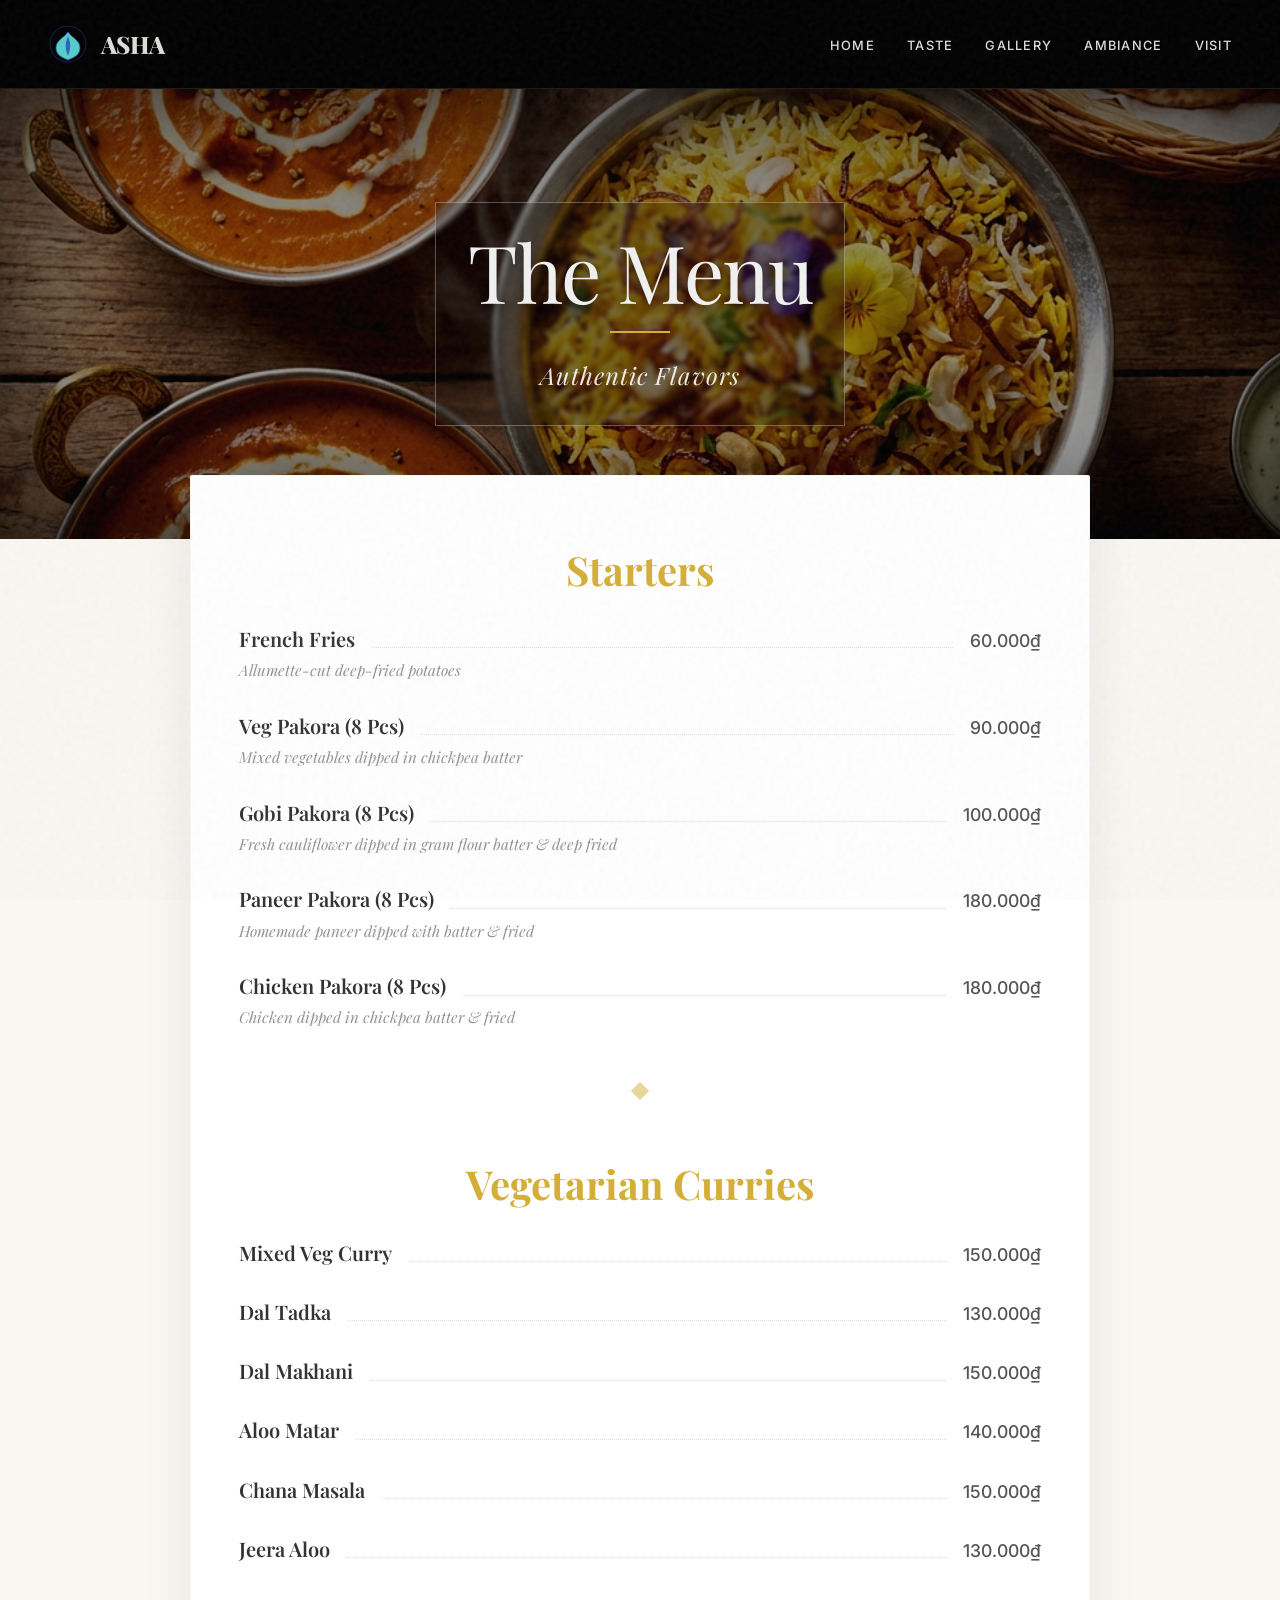
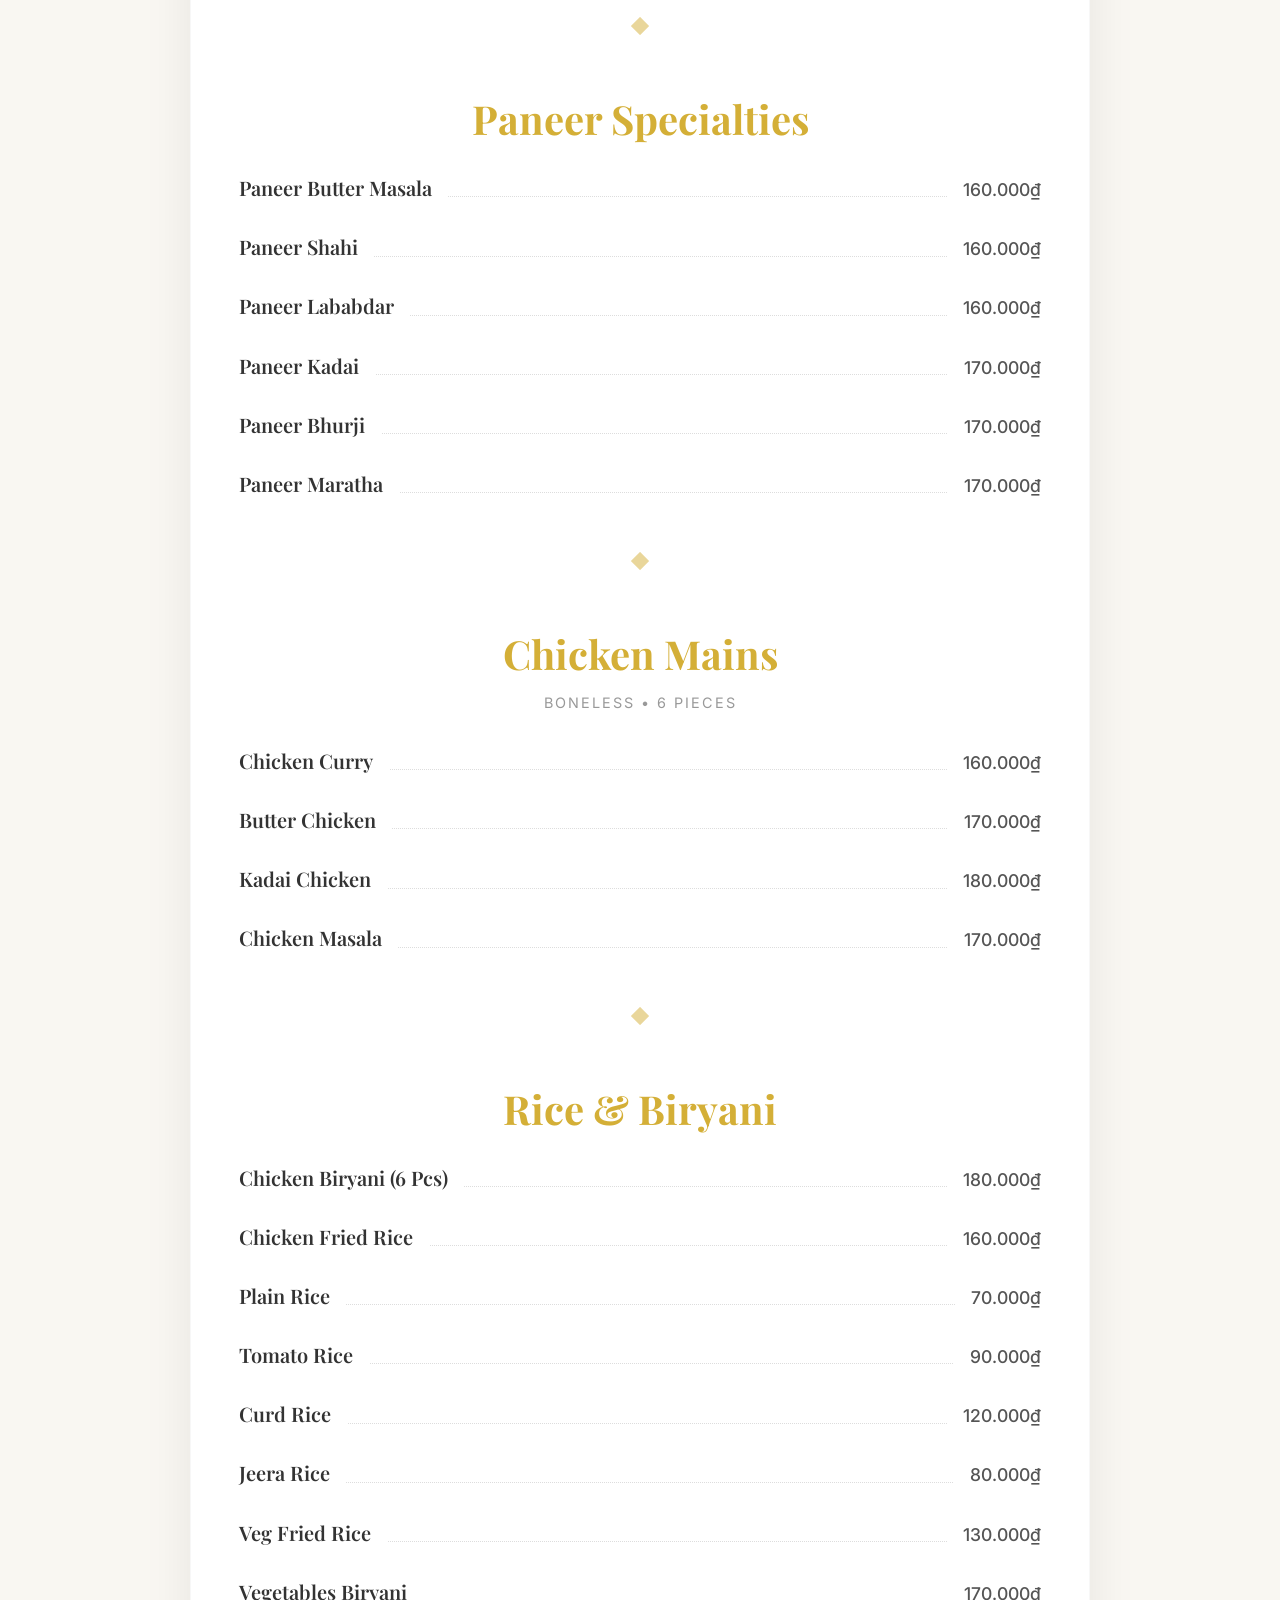
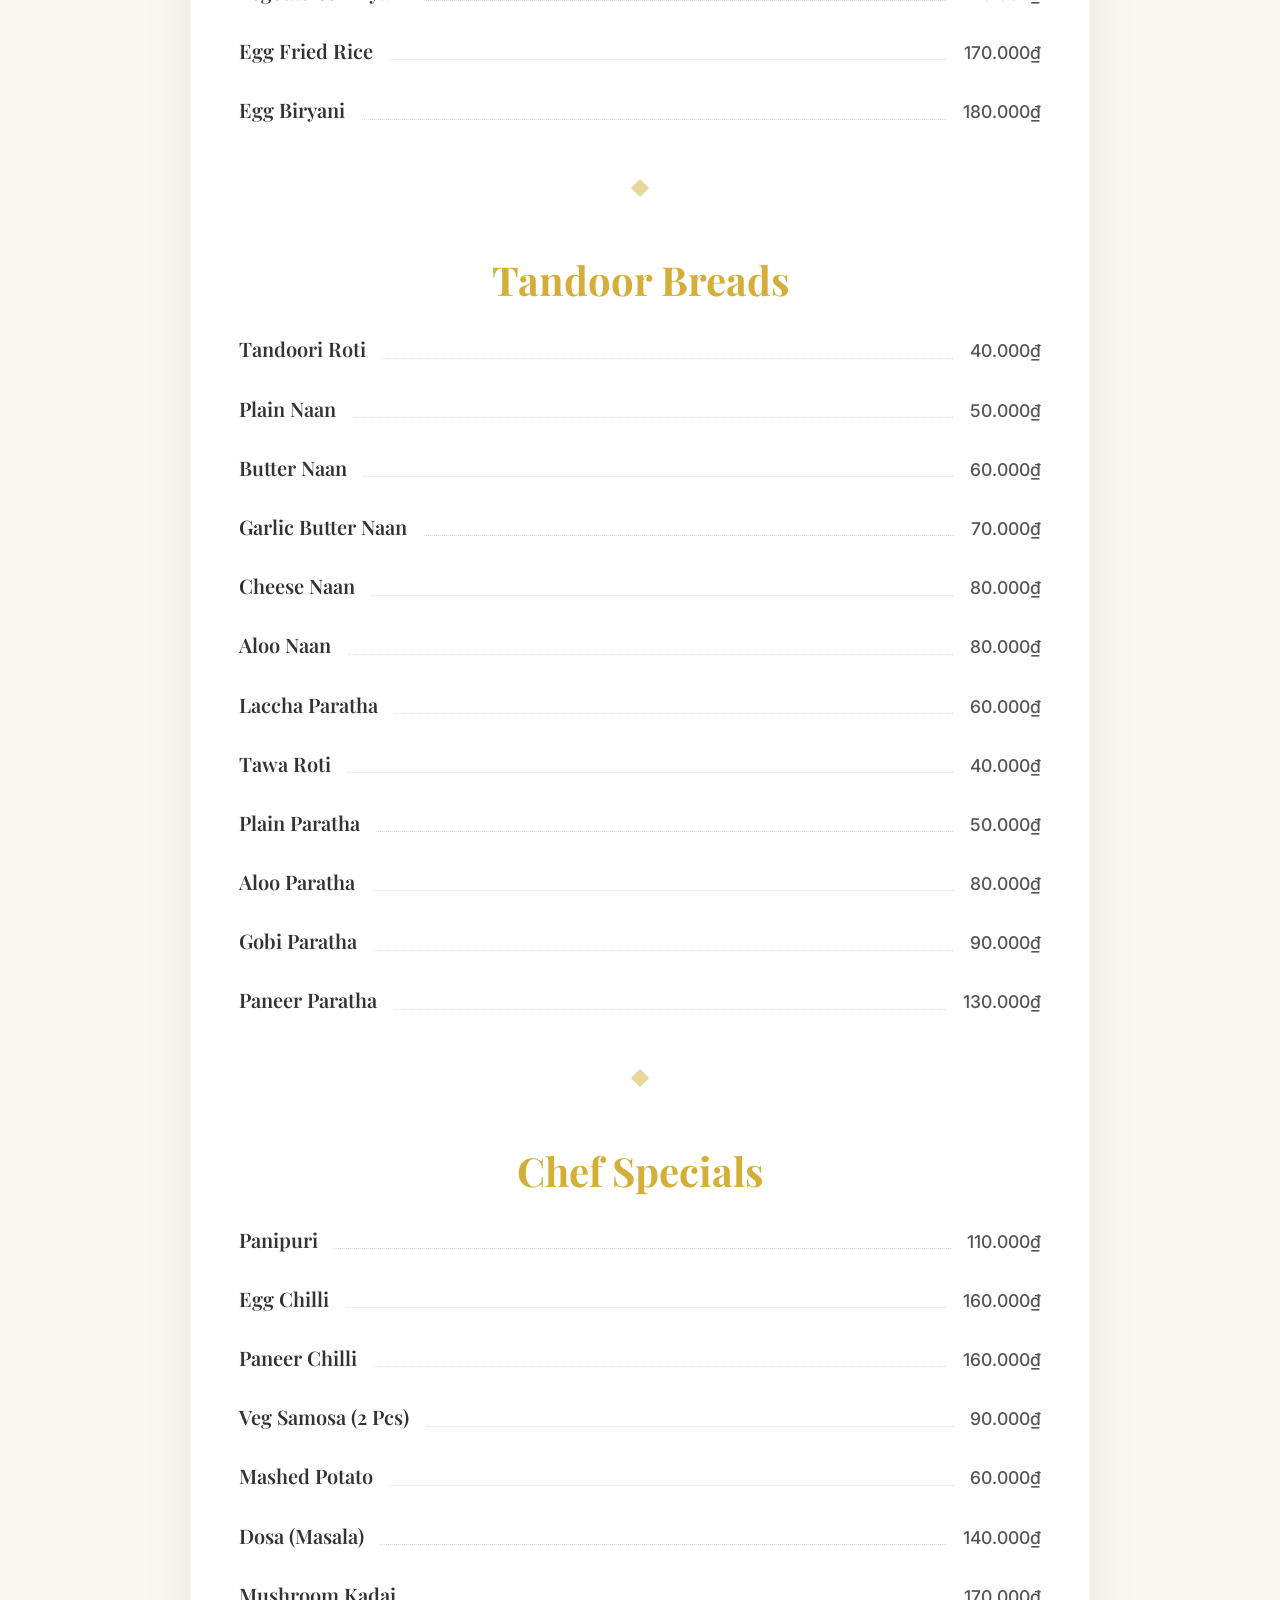
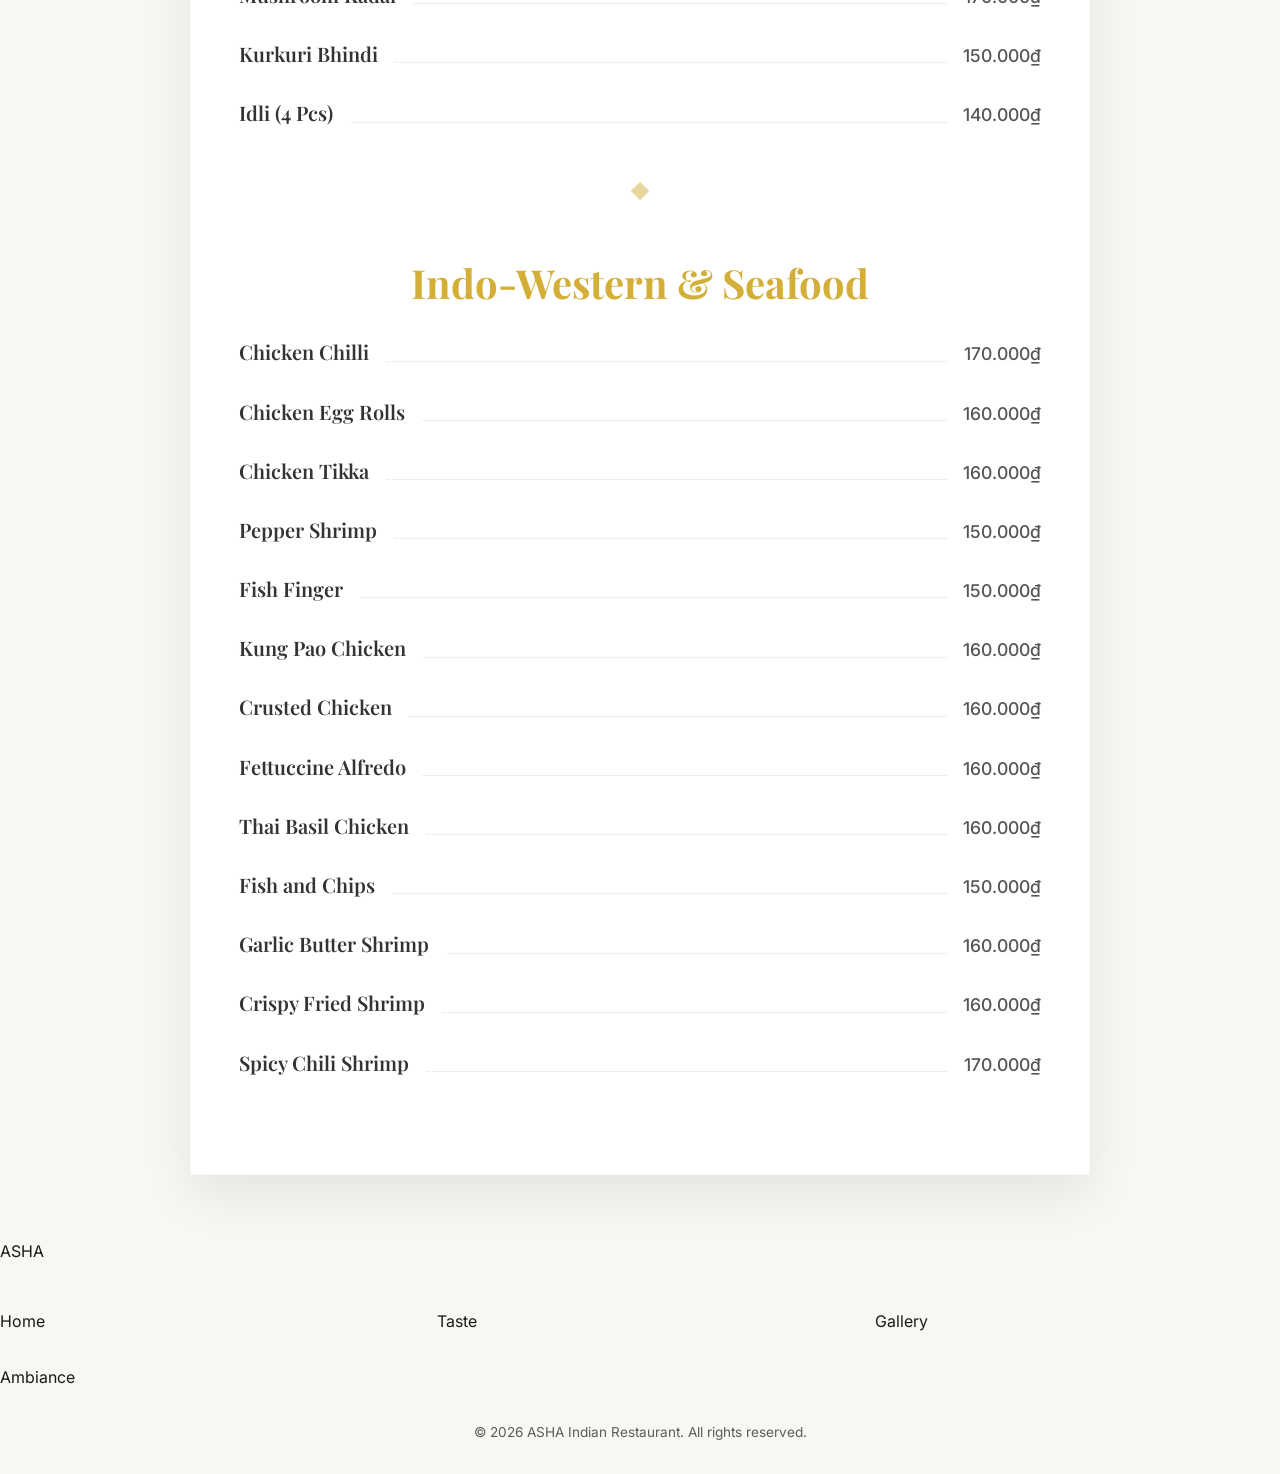
<file: menu.html>
<!DOCTYPE html>
<html lang="en">

<head>
    <meta charset="UTF-8">
    <meta name="viewport" content="width=device-width, initial-scale=1.0">
    <title>Menu | ASHA Indian Restaurant</title>
    <meta name="description" content="Our curated menu of authentic Indian flavors.">

    <!-- Google Fonts -->
    <link rel="preconnect" href="https://fonts.googleapis.com">
    <link rel="preconnect" href="https://fonts.gstatic.com" crossorigin>
    <link
        href="https://fonts.googleapis.com/css2?family=Playfair+Display:ital,wght@0,400..900;1,400..900&family=Inter:wght@300;400;500;600&display=swap"
        rel="stylesheet">

    <link rel="stylesheet" href="index.css">
</head>

<body class="menu-page-v4">
    <!-- Header: Explicitly Solid & Visible -->
    <header class="main-header solid-header-v4">
        <div class="logo">
            <a href="index.html" class="logo-link">
                <!-- Using simple text logo for elegance or existing SVG -->
                <svg class="brand-icon" xmlns="http://www.w3.org/2000/svg" viewBox="0 0 100 100" fill="none">
                    <circle cx="50" cy="50" r="45" stroke="#D4AF37" stroke-width="2" opacity="0.5" />
                    <path d="M50 20 C60 35 80 40 80 60 C80 80 60 85 50 90 C40 85 20 80 20 60 C20 40 40 35 50 20 Z"
                        fill="#A52A2A" stroke="#D4AF37" stroke-width="1.5" />
                    <path d="M50 30 C55 45 60 55 50 80 C40 55 45 45 50 30" fill="#D4AF37" opacity="0.8" />
                </svg>
                ASHA
            </a>
        </div>
        <ul class="nav-links">
            <li><a href="index.html">Home</a></li>
            <li><a href="index.html#taste">Taste</a></li>
            <li><a href="index.html#gallery">Gallery</a></li>
            <li><a href="index.html#ambiance">Ambiance</a></li>
            <li><a href="index.html#location">Visit</a></li>
        </ul>
        <div class="mobile-toggle" id="mobile-toggle">
            <span></span>
            <span></span>
            <span></span>
        </div>
    </header>

    <main>
        <!-- Minimalist Hero -->
        <section class="menu-hero-v4">
            <div class="hero-content">
                <h1>The Menu</h1>
                <div class="separator-line"></div>
                <p>Authentic Flavors</p>
            </div>
            <!-- Background Image with Heavy Vignette -->
            <div class="hero-bg" style="background-image: url('asha_food_spread_premium_1769599476536.png');"></div>
        </section>

        <!-- Single Column Elegant Container -->
        <article class="menu-paper">

            <!-- CATEGORY: STARTERS -->
            <section class="menu-section">
                <h2 class="category-title">Starters</h2>
                <ul class="menu-items">
                    <li>
                        <div class="item-top"><span class="name">French Fries</span><span class="price">60.000₫</span>
                        </div>
                        <div class="desc">Allumette-cut deep-fried potatoes</div>
                    </li>
                    <li>
                        <div class="item-top"><span class="name">Veg Pakora (8 Pcs)</span><span
                                class="price">90.000₫</span></div>
                        <div class="desc">Mixed vegetables dipped in chickpea batter</div>
                    </li>
                    <li>
                        <div class="item-top"><span class="name">Gobi Pakora (8 Pcs)</span><span
                                class="price">100.000₫</span></div>
                        <div class="desc">Fresh cauliflower dipped in gram flour batter & deep fried</div>
                    </li>
                    <li>
                        <div class="item-top"><span class="name">Paneer Pakora (8 Pcs)</span><span
                                class="price">180.000₫</span></div>
                        <div class="desc">Homemade paneer dipped with batter & fried</div>
                    </li>
                    <li>
                        <div class="item-top"><span class="name">Chicken Pakora (8 Pcs)</span><span
                                class="price">180.000₫</span></div>
                        <div class="desc">Chicken dipped in chickpea batter & fried</div>
                    </li>
                </ul>
            </section>

            <div class="section-divider">◆</div>

            <!-- CATEGORY: VEGETARIAN CURRIES -->
            <section class="menu-section">
                <h2 class="category-title">Vegetarian Curries</h2>
                <ul class="menu-items">
                    <li>
                        <div class="item-top"><span class="name">Mixed Veg Curry</span><span
                                class="price">150.000₫</span></div>
                    </li>
                    <li>
                        <div class="item-top"><span class="name">Dal Tadka</span><span class="price">130.000₫</span>
                        </div>
                    </li>
                    <li>
                        <div class="item-top"><span class="name">Dal Makhani</span><span class="price">150.000₫</span>
                        </div>
                    </li>
                    <li>
                        <div class="item-top"><span class="name">Aloo Matar</span><span class="price">140.000₫</span>
                        </div>
                    </li>
                    <li>
                        <div class="item-top"><span class="name">Chana Masala</span><span class="price">150.000₫</span>
                        </div>
                    </li>
                    <li>
                        <div class="item-top"><span class="name">Jeera Aloo</span><span class="price">130.000₫</span>
                        </div>
                    </li>
                </ul>
            </section>

            <div class="section-divider">◆</div>

            <!-- CATEGORY: PANEER -->
            <section class="menu-section">
                <h2 class="category-title">Paneer Specialties</h2>
                <ul class="menu-items">
                    <li>
                        <div class="item-top"><span class="name">Paneer Butter Masala</span><span
                                class="price">160.000₫</span></div>
                    </li>
                    <li>
                        <div class="item-top"><span class="name">Paneer Shahi</span><span class="price">160.000₫</span>
                        </div>
                    </li>
                    <li>
                        <div class="item-top"><span class="name">Paneer Lababdar</span><span
                                class="price">160.000₫</span></div>
                    </li>
                    <li>
                        <div class="item-top"><span class="name">Paneer Kadai</span><span class="price">170.000₫</span>
                        </div>
                    </li>
                    <li>
                        <div class="item-top"><span class="name">Paneer Bhurji</span><span class="price">170.000₫</span>
                        </div>
                    </li>
                    <li>
                        <div class="item-top"><span class="name">Paneer Maratha</span><span
                                class="price">170.000₫</span></div>
                    </li>
                </ul>
            </section>

            <div class="section-divider">◆</div>

            <!-- CATEGORY: CHICKEN MAINS -->
            <section class="menu-section">
                <h2 class="category-title">Chicken Mains</h2>
                <p class="category-sub">Boneless • 6 Pieces</p>
                <ul class="menu-items">
                    <li>
                        <div class="item-top"><span class="name">Chicken Curry</span><span class="price">160.000₫</span>
                        </div>
                    </li>
                    <li>
                        <div class="item-top"><span class="name">Butter Chicken</span><span
                                class="price">170.000₫</span></div>
                    </li>
                    <li>
                        <div class="item-top"><span class="name">Kadai Chicken</span><span class="price">180.000₫</span>
                        </div>
                    </li>
                    <li>
                        <div class="item-top"><span class="name">Chicken Masala</span><span
                                class="price">170.000₫</span></div>
                    </li>
                </ul>
            </section>

            <div class="section-divider">◆</div>

            <!-- CATEGORY: RICE & BIRYANI -->
            <section class="menu-section">
                <h2 class="category-title">Rice & Biryani</h2>
                <ul class="menu-items">
                    <li>
                        <div class="item-top"><span class="name">Chicken Biryani (6 Pcs)</span><span
                                class="price">180.000₫</span></div>
                    </li>
                    <li>
                        <div class="item-top"><span class="name">Chicken Fried Rice</span><span
                                class="price">160.000₫</span></div>
                    </li>
                    <li>
                        <div class="item-top"><span class="name">Plain Rice</span><span class="price">70.000₫</span>
                        </div>
                    </li>
                    <li>
                        <div class="item-top"><span class="name">Tomato Rice</span><span class="price">90.000₫</span>
                        </div>
                    </li>
                    <li>
                        <div class="item-top"><span class="name">Curd Rice</span><span class="price">120.000₫</span>
                        </div>
                    </li>
                    <li>
                        <div class="item-top"><span class="name">Jeera Rice</span><span class="price">80.000₫</span>
                        </div>
                    </li>
                    <li>
                        <div class="item-top"><span class="name">Veg Fried Rice</span><span
                                class="price">130.000₫</span></div>
                    </li>
                    <li>
                        <div class="item-top"><span class="name">Vegetables Biryani</span><span
                                class="price">170.000₫</span></div>
                    </li>
                    <li>
                        <div class="item-top"><span class="name">Egg Fried Rice</span><span
                                class="price">170.000₫</span></div>
                    </li>
                    <li>
                        <div class="item-top"><span class="name">Egg Biryani</span><span class="price">180.000₫</span>
                        </div>
                    </li>
                </ul>
            </section>

            <div class="section-divider">◆</div>

            <!-- CATEGORY: BREADS -->
            <section class="menu-section">
                <h2 class="category-title">Tandoor Breads</h2>
                <ul class="menu-items">
                    <li>
                        <div class="item-top"><span class="name">Tandoori Roti</span><span class="price">40.000₫</span>
                        </div>
                    </li>
                    <li>
                        <div class="item-top"><span class="name">Plain Naan</span><span class="price">50.000₫</span>
                        </div>
                    </li>
                    <li>
                        <div class="item-top"><span class="name">Butter Naan</span><span class="price">60.000₫</span>
                        </div>
                    </li>
                    <li>
                        <div class="item-top"><span class="name">Garlic Butter Naan</span><span
                                class="price">70.000₫</span></div>
                    </li>
                    <li>
                        <div class="item-top"><span class="name">Cheese Naan</span><span class="price">80.000₫</span>
                        </div>
                    </li>
                    <li>
                        <div class="item-top"><span class="name">Aloo Naan</span><span class="price">80.000₫</span>
                        </div>
                    </li>
                    <li>
                        <div class="item-top"><span class="name">Laccha Paratha</span><span class="price">60.000₫</span>
                        </div>
                    </li>
                    <li>
                        <div class="item-top"><span class="name">Tawa Roti</span><span class="price">40.000₫</span>
                        </div>
                    </li>
                    <li>
                        <div class="item-top"><span class="name">Plain Paratha</span><span class="price">50.000₫</span>
                        </div>
                    </li>
                    <li>
                        <div class="item-top"><span class="name">Aloo Paratha</span><span class="price">80.000₫</span>
                        </div>
                    </li>
                    <li>
                        <div class="item-top"><span class="name">Gobi Paratha</span><span class="price">90.000₫</span>
                        </div>
                    </li>
                    <li>
                        <div class="item-top"><span class="name">Paneer Paratha</span><span
                                class="price">130.000₫</span></div>
                    </li>
                </ul>
            </section>

            <div class="section-divider">◆</div>

            <!-- CATEGORY: CHEF SPECIALS -->
            <section class="menu-section">
                <h2 class="category-title">Chef Specials</h2>
                <ul class="menu-items">
                    <li>
                        <div class="item-top"><span class="name">Panipuri</span><span class="price">110.000₫</span>
                        </div>
                    </li>
                    <li>
                        <div class="item-top"><span class="name">Egg Chilli</span><span class="price">160.000₫</span>
                        </div>
                    </li>
                    <li>
                        <div class="item-top"><span class="name">Paneer Chilli</span><span class="price">160.000₫</span>
                        </div>
                    </li>
                    <li>
                        <div class="item-top"><span class="name">Veg Samosa (2 Pcs)</span><span
                                class="price">90.000₫</span></div>
                    </li>
                    <li>
                        <div class="item-top"><span class="name">Mashed Potato</span><span class="price">60.000₫</span>
                        </div>
                    </li>
                    <li>
                        <div class="item-top"><span class="name">Dosa (Masala)</span><span class="price">140.000₫</span>
                        </div>
                    </li>
                    <li>
                        <div class="item-top"><span class="name">Mushroom Kadai</span><span
                                class="price">170.000₫</span></div>
                    </li>
                    <li>
                        <div class="item-top"><span class="name">Kurkuri Bhindi</span><span
                                class="price">150.000₫</span></div>
                    </li>
                    <li>
                        <div class="item-top"><span class="name">Idli (4 Pcs)</span><span class="price">140.000₫</span>
                        </div>
                    </li>
                </ul>
            </section>

            <div class="section-divider">◆</div>

            <!-- CATEGORY: INDO-WESTERN -->
            <section class="menu-section">
                <h2 class="category-title">Indo-Western & Seafood</h2>
                <ul class="menu-items">
                    <li>
                        <div class="item-top"><span class="name">Chicken Chilli</span><span
                                class="price">170.000₫</span></div>
                    </li>
                    <li>
                        <div class="item-top"><span class="name">Chicken Egg Rolls</span><span
                                class="price">160.000₫</span></div>
                    </li>
                    <li>
                        <div class="item-top"><span class="name">Chicken Tikka</span><span class="price">160.000₫</span>
                        </div>
                    </li>
                    <li>
                        <div class="item-top"><span class="name">Pepper Shrimp</span><span class="price">150.000₫</span>
                        </div>
                    </li>
                    <li>
                        <div class="item-top"><span class="name">Fish Finger</span><span class="price">150.000₫</span>
                        </div>
                    </li>
                    <li>
                        <div class="item-top"><span class="name">Kung Pao Chicken</span><span
                                class="price">160.000₫</span></div>
                    </li>
                    <li>
                        <div class="item-top"><span class="name">Crusted Chicken</span><span
                                class="price">160.000₫</span></div>
                    </li>
                    <li>
                        <div class="item-top"><span class="name">Fettuccine Alfredo</span><span
                                class="price">160.000₫</span></div>
                    </li>
                    <li>
                        <div class="item-top"><span class="name">Thai Basil Chicken</span><span
                                class="price">160.000₫</span></div>
                    </li>
                    <li>
                        <div class="item-top"><span class="name">Fish and Chips</span><span
                                class="price">150.000₫</span></div>
                    </li>
                    <li>
                        <div class="item-top"><span class="name">Garlic Butter Shrimp</span><span
                                class="price">160.000₫</span></div>
                    </li>
                    <li>
                        <div class="item-top"><span class="name">Crispy Fried Shrimp</span><span
                                class="price">160.000₫</span></div>
                    </li>
                    <li>
                        <div class="item-top"><span class="name">Spicy Chili Shrimp</span><span
                                class="price">170.000₫</span></div>
                    </li>
                </ul>
            </section>

        </article>
    </main>

    <footer class="main-footer">
        <div class="footer-content">
            <div class="footer-logo">ASHA</div>
            <div class="footer-links">
                <a href="index.html">Home</a>
                <a href="index.html#taste">Taste</a>
                <a href="index.html#gallery">Gallery</a>
                <a href="index.html#ambiance">Ambiance</a>
            </div>
        </div>
        <div class="footer-bottom">
            <p>&copy; 2026 ASHA Indian Restaurant. All rights reserved.</p>
        </div>
    </footer>

    <!-- Mobile Menu JS -->
    <script>
        document.getElementById('mobile-toggle').addEventListener('click', function () {
            this.classList.toggle('active');
            document.querySelector('.nav-links').classList.toggle('active');
        });
    </script>
</body>

</html>
</file>
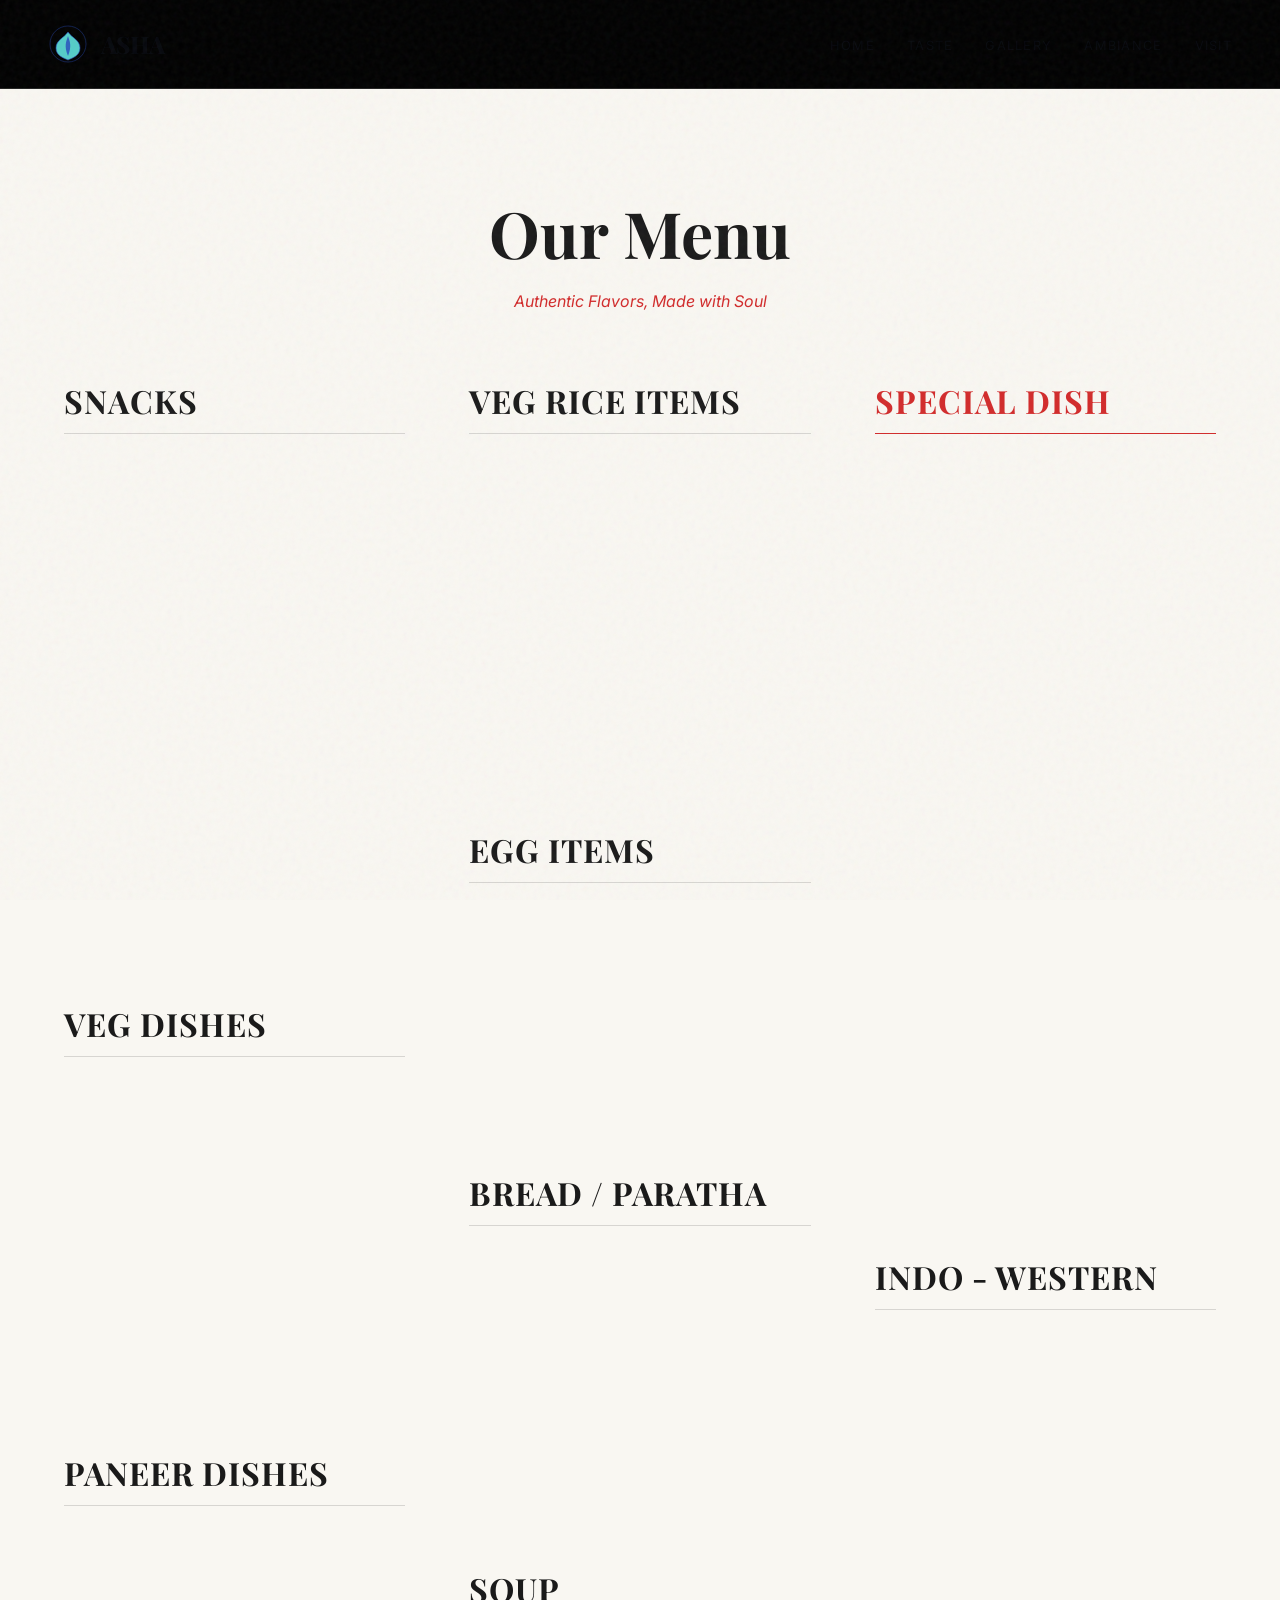
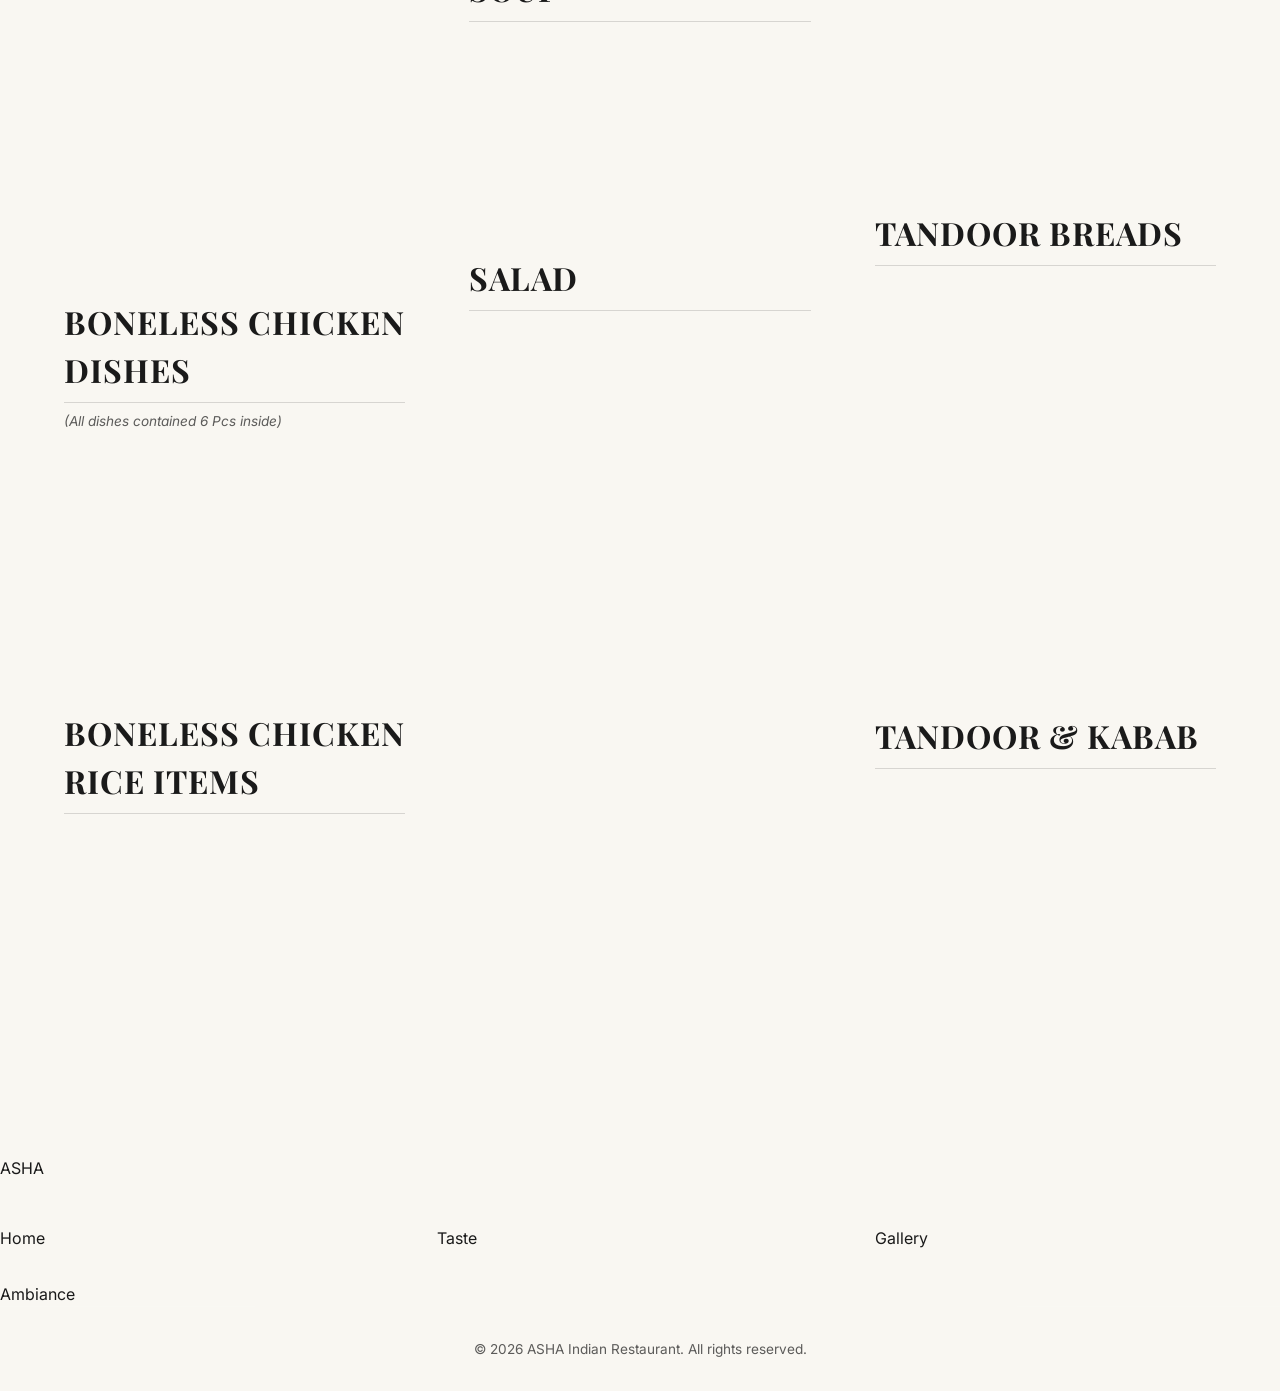
<file: menu_old.html>
<!DOCTYPE html>
<html lang="en">

<head>
    <meta charset="UTF-8">
    <meta name="viewport" content="width=device-width, initial-scale=1.0">
    <title>Menu | ASHA Indian Restaurant</title>
    <meta name="description"
        content="Explore the full menu at ASHA. From authentic curries and tandoor specialties to fresh seafood and vegetarian delights.">

    <!-- Google Fonts -->
    <link rel="preconnect" href="https://fonts.googleapis.com">
    <link rel="preconnect" href="https://fonts.gstatic.com" crossorigin>
    <link
        href="https://fonts.googleapis.com/css2?family=Playfair+Display:ital,wght@0,400..900;1,400..900&family=Inter:wght@300;400;500;600&display=swap"
        rel="stylesheet">

    <link rel="stylesheet" href="index.css">
</head>

<body class="menu-page">
    <!-- Header (Consistent) -->
    <header class="main-header solid-header">
        <div class="logo">
            <a href="index.html" class="logo-link">
                <svg class="brand-icon" xmlns="http://www.w3.org/2000/svg" viewBox="0 0 100 100" fill="none">
                    <circle cx="50" cy="50" r="45" stroke="#D4AF37" stroke-width="2" opacity="0.5" />
                    <path d="M50 20 C60 35 80 40 80 60 C80 80 60 85 50 90 C40 85 20 80 20 60 C20 40 40 35 50 20 Z"
                        fill="#A52A2A" stroke="#D4AF37" stroke-width="1.5" />
                    <path d="M50 30 C55 45 60 55 50 80 C40 55 45 45 50 30" fill="#D4AF37" opacity="0.8" />
                </svg>
                ASHA
            </a>
        </div>
        <ul class="nav-links">
            <li><a href="index.html">Home</a></li>
            <li><a href="index.html#taste">Taste</a></li>
            <li><a href="index.html#gallery">Gallery</a></li>
            <li><a href="index.html#ambiance">Ambiance</a></li>
            <li><a href="index.html#location">Visit</a></li>
        </ul>
        <div class="mobile-toggle" id="mobile-toggle">
            <span></span>
            <span></span>
            <span></span>
        </div>
    </header>

    <main>
        <section class="menu-hero">
            <h1>Our Menu</h1>
            <p>Authentic Flavors, Made with Soul</p>
        </section>

        <section class="full-menu-container">

            <!-- COLUMN 1: Snacks & Veg -->
            <div class="menu-column">

                <div class="menu-category">
                    <h2>Snacks</h2>
                    <ul class="menu-list-items">
                        <li>
                            <div class="mi-header"><span class="mi-name">1. French Fries</span><span
                                    class="mi-price">60.000₫</span></div>
                            <p class="mi-desc">Allumette-cut deep-fried potatoes</p>
                        </li>
                        <li>
                            <div class="mi-header"><span class="mi-name">2. Veg Pakora (8 Pcs)</span><span
                                    class="mi-price">90.000₫</span></div>
                            <p class="mi-desc">Mixed vegetables dipped in chickpea batter</p>
                        </li>
                        <li>
                            <div class="mi-header"><span class="mi-name">3. Gobi Pakora (8 Pcs)</span><span
                                    class="mi-price">100.000₫</span></div>
                            <p class="mi-desc">Fresh cauliflower dipped in gram flour batter & deep fried</p>
                        </li>
                        <li>
                            <div class="mi-header"><span class="mi-name">4. Paneer Pakora (8 Pcs)</span><span
                                    class="mi-price">180.000₫</span></div>
                            <p class="mi-desc">Homemade paneer dipped with batter & fried</p>
                        </li>
                        <li>
                            <div class="mi-header"><span class="mi-name">5. Chicken Pakora (8 Pcs)</span><span
                                    class="mi-price">180.000₫</span></div>
                            <p class="mi-desc">Chicken dipped in chickpea batter & fried</p>
                        </li>
                    </ul>
                </div>

                <div class="menu-category">
                    <h2>Veg Dishes</h2>
                    <ul class="menu-list-items">
                        <li>
                            <div class="mi-header"><span class="mi-name">6. Mixed Veg Curry</span><span
                                    class="mi-price">150.000₫</span></div>
                        </li>
                        <li>
                            <div class="mi-header"><span class="mi-name">7. Dal Tadka</span><span
                                    class="mi-price">130.000₫</span></div>
                        </li>
                        <li>
                            <div class="mi-header"><span class="mi-name">8. Dal Makhani</span><span
                                    class="mi-price">150.000₫</span></div>
                        </li>
                        <li>
                            <div class="mi-header"><span class="mi-name">9. Aloo Matar</span><span
                                    class="mi-price">140.000₫</span></div>
                        </li>
                        <li>
                            <div class="mi-header"><span class="mi-name">10. Chana Masala</span><span
                                    class="mi-price">150.000₫</span></div>
                        </li>
                        <li>
                            <div class="mi-header"><span class="mi-name">11. Jeera Aloo</span><span
                                    class="mi-price">130.000₫</span></div>
                        </li>
                    </ul>
                </div>

                <div class="menu-category">
                    <h2>Paneer Dishes</h2>
                    <ul class="menu-list-items">
                        <li>
                            <div class="mi-header"><span class="mi-name">12. Paneer Butter Masala</span><span
                                    class="mi-price">160.000₫</span></div>
                        </li>
                        <li>
                            <div class="mi-header"><span class="mi-name">13. Paneer Shahi</span><span
                                    class="mi-price">160.000₫</span></div>
                        </li>
                        <li>
                            <div class="mi-header"><span class="mi-name">14. Paneer Lababdar</span><span
                                    class="mi-price">160.000₫</span></div>
                        </li>
                        <li>
                            <div class="mi-header"><span class="mi-name">15. Paneer Kadai</span><span
                                    class="mi-price">170.000₫</span></div>
                        </li>
                        <li>
                            <div class="mi-header"><span class="mi-name">16. Paneer Bhurji</span><span
                                    class="mi-price">170.000₫</span></div>
                        </li>
                        <li>
                            <div class="mi-header"><span class="mi-name">17. Paneer Maratha</span><span
                                    class="mi-price">170.000₫</span></div>
                        </li>
                    </ul>
                </div>

                <div class="menu-category">
                    <h2>Boneless Chicken Dishes</h2>
                    <p class="category-subtitle">(All dishes contained 6 Pcs inside)</p>
                    <ul class="menu-list-items">
                        <li>
                            <div class="mi-header"><span class="mi-name">18. Chicken Curry</span><span
                                    class="mi-price">160.000₫</span></div>
                        </li>
                        <li>
                            <div class="mi-header"><span class="mi-name">19. Butter Chicken</span><span
                                    class="mi-price">170.000₫</span></div>
                        </li>
                        <li>
                            <div class="mi-header"><span class="mi-name">20. Kadai Chicken</span><span
                                    class="mi-price">180.000₫</span></div>
                        </li>
                        <li>
                            <div class="mi-header"><span class="mi-name">21. Chicken Masala</span><span
                                    class="mi-price">170.000₫</span></div>
                        </li>
                    </ul>
                </div>

                <div class="menu-category">
                    <h2>Boneless Chicken Rice Items</h2>
                    <ul class="menu-list-items">
                        <li>
                            <div class="mi-header"><span class="mi-name">22. Chicken Biryani (6 Pcs)</span><span
                                    class="mi-price">180.000₫</span></div>
                        </li>
                        <li>
                            <div class="mi-header"><span class="mi-name">23. Chicken Fried Rice</span><span
                                    class="mi-price">160.000₫</span></div>
                        </li>
                    </ul>
                </div>
            </div>

            <!-- COLUMN 2: Rice, Breads, Soup, Salad -->
            <div class="menu-column">
                <div class="menu-category">
                    <h2>Veg Rice Items</h2>
                    <ul class="menu-list-items">
                        <li>
                            <div class="mi-header"><span class="mi-name">24. Plain Rice</span><span
                                    class="mi-price">70.000₫</span></div>
                        </li>
                        <li>
                            <div class="mi-header"><span class="mi-name">25. Tomato Rice</span><span
                                    class="mi-price">90.000₫</span></div>
                        </li>
                        <li>
                            <div class="mi-header"><span class="mi-name">26. Curd Rice</span><span
                                    class="mi-price">120.000₫</span></div>
                        </li>
                        <li>
                            <div class="mi-header"><span class="mi-name">27. Jeera Rice</span><span
                                    class="mi-price">80.000₫</span></div>
                        </li>
                        <li>
                            <div class="mi-header"><span class="mi-name">28. Veg Fried Rice</span><span
                                    class="mi-price">130.000₫</span></div>
                        </li>
                        <li>
                            <div class="mi-header"><span class="mi-name">29. Vegetables Biryani</span><span
                                    class="mi-price">170.000₫</span></div>
                        </li>
                    </ul>
                </div>

                <div class="menu-category">
                    <h2>Egg Items</h2>
                    <ul class="menu-list-items">
                        <li>
                            <div class="mi-header"><span class="mi-name">30. Egg Fried Rice</span><span
                                    class="mi-price">170.000₫</span></div>
                        </li>
                        <li>
                            <div class="mi-header"><span class="mi-name">31. Egg Biryani</span><span
                                    class="mi-price">180.000₫</span></div>
                        </li>
                        <li>
                            <div class="mi-header"><span class="mi-name">32. Omelet (2 eggs)</span><span
                                    class="mi-price">70.000₫</span></div>
                        </li>
                        <li>
                            <div class="mi-header"><span class="mi-name">33. Egg Bhurji (3 eggs)</span><span
                                    class="mi-price">100.000₫</span></div>
                        </li>
                    </ul>
                </div>

                <div class="menu-category">
                    <h2>Bread / Paratha</h2>
                    <ul class="menu-list-items">
                        <li>
                            <div class="mi-header"><span class="mi-name">34. Tawa Roti (1 Pcs)</span><span
                                    class="mi-price">40.000₫</span></div>
                        </li>
                        <li>
                            <div class="mi-header"><span class="mi-name">35. Plain Paratha (1 Pcs)</span><span
                                    class="mi-price">50.000₫</span></div>
                        </li>
                        <li>
                            <div class="mi-header"><span class="mi-name">36. Aloo Paratha (1 Pcs)</span><span
                                    class="mi-price">80.000₫</span></div>
                        </li>
                        <li>
                            <div class="mi-header"><span class="mi-name">37. Gobi Paratha (1 Pcs)</span><span
                                    class="mi-price">90.000₫</span></div>
                        </li>
                        <li>
                            <div class="mi-header"><span class="mi-name">38. Paneer Paratha (1 Pcs)</span><span
                                    class="mi-price">130.000₫</span></div>
                        </li>
                    </ul>
                </div>

                <div class="menu-category">
                    <h2>Soup</h2>
                    <ul class="menu-list-items">
                        <li>
                            <div class="mi-header"><span class="mi-name">39. Veg Soup</span><span
                                    class="mi-price">80.000₫</span></div>
                        </li>
                        <li>
                            <div class="mi-header"><span class="mi-name">40. Tomato Soup</span><span
                                    class="mi-price">80.000₫</span></div>
                        </li>
                        <li>
                            <div class="mi-header"><span class="mi-name">41. Chicken Soup</span><span
                                    class="mi-price">110.000₫</span></div>
                        </li>
                    </ul>
                </div>

                <div class="menu-category">
                    <h2>Salad</h2>
                    <ul class="menu-list-items">
                        <li>
                            <div class="mi-header"><span class="mi-name">42. Onion Salad</span><span
                                    class="mi-price">20.000₫</span></div>
                        </li>
                        <li>
                            <div class="mi-header"><span class="mi-name">43. Mix Salad</span><span
                                    class="mi-price">60.000₫</span></div>
                        </li>
                        <li>
                            <div class="mi-header"><span class="mi-name">44. Veg Raita</span><span
                                    class="mi-price">70.000₫</span></div>
                        </li>
                        <li>
                            <div class="mi-header"><span class="mi-name">45. Plain Curd</span><span
                                    class="mi-price">30.000₫</span></div>
                        </li>
                        <li>
                            <div class="mi-header"><span class="mi-name">46. Achar</span><span
                                    class="mi-price">10.000₫</span></div>
                        </li>
                        <li>
                            <div class="mi-header"><span class="mi-name">47. Papadum (1 Pcs)</span><span
                                    class="mi-price">40.000₫</span></div>
                        </li>
                    </ul>
                </div>
            </div>

            <!-- COLUMN 3: Special, Indo-Western, Tandoor -->
            <div class="menu-column">
                <div class="menu-category highlight-category">
                    <h2>Special Dish</h2>
                    <ul class="menu-list-items">
                        <li>
                            <div class="mi-header"><span class="mi-name">48. Panipuri</span><span
                                    class="mi-price">110.000₫</span></div>
                        </li>
                        <li>
                            <div class="mi-header"><span class="mi-name">49. Egg Chilli</span><span
                                    class="mi-price">160.000₫</span></div>
                        </li>
                        <li>
                            <div class="mi-header"><span class="mi-name">50. Paneer Chilli</span><span
                                    class="mi-price">160.000₫</span></div>
                        </li>
                        <li>
                            <div class="mi-header"><span class="mi-name">51. Veg Samosa (2 Pcs)</span><span
                                    class="mi-price">90.000₫</span></div>
                        </li>
                        <li>
                            <div class="mi-header"><span class="mi-name">52. Mashed Potato</span><span
                                    class="mi-price">60.000₫</span></div>
                        </li>
                        <li>
                            <div class="mi-header"><span class="mi-name">53. Dosa (Masala)</span><span
                                    class="mi-price">140.000₫</span></div>
                        </li>
                        <li>
                            <div class="mi-header"><span class="mi-name">54. Mushroom Kadai</span><span
                                    class="mi-price">170.000₫</span></div>
                        </li>
                        <li>
                            <div class="mi-header"><span class="mi-name">55. Kurkuri Bhindi</span><span
                                    class="mi-price">150.000₫</span></div>
                        </li>
                        <li>
                            <div class="mi-header"><span class="mi-name">56. Idli (4 Pcs)</span><span
                                    class="mi-price">140.000₫</span></div>
                        </li>
                        <li>
                            <div class="mi-header"><span class="mi-name">57. Chicken Chilli</span><span
                                    class="mi-price">170.000₫</span></div>
                        </li>
                        <li>
                            <div class="mi-header"><span class="mi-name">58. Chicken Egg Rolls</span><span
                                    class="mi-price">160.000₫</span></div>
                        </li>
                        <li>
                            <div class="mi-header"><span class="mi-name">59. Chicken Tikka</span><span
                                    class="mi-price">160.000₫</span></div>
                        </li>
                        <li>
                            <div class="mi-header"><span class="mi-name">60. Pepper Shrimp</span><span
                                    class="mi-price">150.000₫</span></div>
                        </li>
                        <li>
                            <div class="mi-header"><span class="mi-name">61. Fish Finger</span><span
                                    class="mi-price">150.000₫</span></div>
                        </li>
                    </ul>
                </div>

                <div class="menu-category">
                    <h2>Indo - Western</h2>
                    <ul class="menu-list-items">
                        <li>
                            <div class="mi-header"><span class="mi-name">62. Kung Pao Chicken</span><span
                                    class="mi-price">160.000₫</span></div>
                        </li>
                        <li>
                            <div class="mi-header"><span class="mi-name">63. Crusted Chicken</span><span
                                    class="mi-price">160.000₫</span></div>
                        </li>
                        <li>
                            <div class="mi-header"><span class="mi-name">64. Chicken Fettuccine Alfredo</span><span
                                    class="mi-price">160.000₫</span></div>
                        </li>
                        <li>
                            <div class="mi-header"><span class="mi-name">65. Thai Basil Chicken</span><span
                                    class="mi-price">160.000₫</span></div>
                        </li>
                        <li>
                            <div class="mi-header"><span class="mi-name">66. Fish and Chips</span><span
                                    class="mi-price">150.000₫</span></div>
                        </li>
                        <li>
                            <div class="mi-header"><span class="mi-name">67. Garlic Butter Shrimp</span><span
                                    class="mi-price">160.000₫</span></div>
                        </li>
                        <li>
                            <div class="mi-header"><span class="mi-name">68. Crispy Fried Shrimp</span><span
                                    class="mi-price">160.000₫</span></div>
                        </li>
                        <li>
                            <div class="mi-header"><span class="mi-name">69. Spicy Chili Shrimp</span><span
                                    class="mi-price">170.000₫</span></div>
                        </li>
                    </ul>
                </div>

                <div class="menu-category">
                    <h2>Tandoor Breads</h2>
                    <ul class="menu-list-items">
                        <li>
                            <div class="mi-header"><span class="mi-name">70. Tandoori Roti</span><span
                                    class="mi-price">40.000₫</span></div>
                        </li>
                        <li>
                            <div class="mi-header"><span class="mi-name">71. Plain Naan</span><span
                                    class="mi-price">50.000₫</span></div>
                        </li>
                        <li>
                            <div class="mi-header"><span class="mi-name">72. Butter Naan</span><span
                                    class="mi-price">60.000₫</span></div>
                        </li>
                        <li>
                            <div class="mi-header"><span class="mi-name">73. Garlic Butter Naan</span><span
                                    class="mi-price">70.000₫</span></div>
                        </li>
                        <li>
                            <div class="mi-header"><span class="mi-name">74. Cheese Naan</span><span
                                    class="mi-price">80.000₫</span></div>
                        </li>
                        <li>
                            <div class="mi-header"><span class="mi-name">75. Aloo Naan</span><span
                                    class="mi-price">80.000₫</span></div>
                        </li>
                        <li>
                            <div class="mi-header"><span class="mi-name">76. Laccha Paratha</span><span
                                    class="mi-price">60.000₫</span></div>
                        </li>
                    </ul>
                </div>

                <div class="menu-category">
                    <h2>Tandoor & Kabab</h2>
                    <ul class="menu-list-items">
                        <li>
                            <div class="mi-header"><span class="mi-name">77. Paneer Tikka</span><span
                                    class="mi-price">160.000₫</span></div>
                        </li>
                        <li>
                            <div class="mi-header"><span class="mi-name">78. Malai Paneer Tikka</span><span
                                    class="mi-price">180.000₫</span></div>
                        </li>
                        <li>
                            <div class="mi-header"><span class="mi-name">79. Vegetable Seekh Kebab</span><span
                                    class="mi-price">160.000₫</span></div>
                        </li>
                        <li>
                            <div class="mi-header"><span class="mi-name">80. Chicken Malai Kebab</span><span
                                    class="mi-price">180.000₫</span></div>
                        </li>
                        <li>
                            <div class="mi-header"><span class="mi-name">81. Chicken Tikka (boneless)</span><span
                                    class="mi-price">160.000₫</span></div>
                        </li>
                    </ul>
                </div>
            </div>

        </section>
    </main>

    <footer class="main-footer">
        <div class="footer-content">
            <div class="footer-logo">ASHA</div>
            <div class="footer-links">
                <a href="index.html">Home</a>
                <a href="index.html#taste">Taste</a>
                <a href="index.html#gallery">Gallery</a>
                <a href="index.html#ambiance">Ambiance</a>
            </div>
        </div>
        <div class="footer-bottom">
            <p>&copy; 2026 ASHA Indian Restaurant. All rights reserved.</p>
        </div>
    </footer>

    <!-- Mobile Menu JS -->
    <script>
        document.getElementById('mobile-toggle').addEventListener('click', function () {
            this.classList.toggle('active');
            document.querySelector('.nav-links').classList.toggle('active');
        });
    </script>
</body>

</html>
</file>
<file: index.css>
:root {
    --bg-color: #F9F7F2;
    /* Creamier, more paper-like */
    --text-primary: #1a1a1a;
    --accent-red: #D22B2B;
    /* Deep vintage red */
    --accent-gold: #C5A059;
    --line-color: rgba(26, 26, 26, 0.15);
    /* Slightly stronger lines */
    --font-header: 'Playfair Display', serif;
    --font-body: 'Inter', sans-serif;
    --transition: cubic-bezier(0.25, 0.46, 0.45, 0.94) 0.6s;
    --container-width: 1440px;
}

/* Base & Typography */
* {
    box-sizing: border-box;
    margin: 0;
    padding: 0;
}

html {
    font-size: 16px;
    scroll-behavior: smooth;
}

body {
    background-color: var(--bg-color);
    color: var(--text-primary);
    font-family: var(--font-body);
    -webkit-font-smoothing: antialiased;
    overflow-x: hidden;
    scroll-behavior: smooth;
    line-height: 1.5;
}

/* Noise Texture */
body::before {
    content: "";
    position: fixed;
    top: 0;
    left: 0;
    width: 100%;
    height: 100%;
    background-image: url("data:image/svg+xml,%3Csvg viewBox='0 0 200 200' xmlns='http://www.w3.org/2000/svg'%3E%3Cfilter id='noiseFilter'%3E%3CfeTurbulence type='fractalNoise' baseFrequency='0.8' numOctaves='3' stitchTiles='stitch'/%3E%3C/filter%3E%3Crect width='100%25' height='100%25' filter='url(%23noiseFilter)'/%3E%3C/svg%3E");
    opacity: 0.05;
    pointer-events: none;
    z-index: 9999;
}

/* Links & Buttons */
a {
    text-decoration: none;
    color: inherit;
    transition: var(--transition);
}

.cta-link {
    font-family: var(--font-header);
    font-style: italic;
    font-size: 1.25rem;
    border-bottom: 1px solid currentColor;
    padding-bottom: 0.2rem;
}

.cta-link:hover {
    color: var(--accent-red);
    padding-bottom: 0.5rem;
}

/* Header (Minimal) */
.main-header {
    position: fixed;
    top: 0;
    width: 100%;
    z-index: 100;
    padding: 1.5rem 3rem;
    display: flex;
    justify-content: space-between;
    align-items: center;
    mix-blend-mode: difference;
    color: white;
    /* Cool effect over images */
}

.main-header.scrolled {
    background: rgba(249, 247, 242, 0.95);
    mix-blend-mode: normal;
    color: var(--text-primary);
    border-bottom: 1px solid var(--line-color);
    padding: 1rem 3rem;
}

/* Logo */
.logo a {
    font-family: var(--font-header);
    font-weight: 800;
    letter-spacing: -0.02em;
    font-size: 1.5rem;
    display: flex;
    align-items: center;
    gap: 0.8rem;
}

.brand-icon {
    width: 40px;
    height: 40px;
    transition: transform 0.6s cubic-bezier(0.34, 1.56, 0.64, 1);
}

.logo a:hover .brand-icon {
    transform: rotate(180deg) scale(1.1);
}

/* Animations (Creative) */
@keyframes float {
    0% {
        transform: translateY(0px);
    }

    50% {
        transform: translateY(-10px);
    }

    100% {
        transform: translateY(0px);
    }
}

.hero-image {
    width: 100%;
    height: 100%;
    background-size: cover;
    background-position: center;
    transform: scale(1.1);
    transition: transform 2s ease-out;
    /* Existing styles plus float */
    animation: float 6s ease-in-out infinite;
}

.hero-video {
    width: 100%;
    height: 100%;
    object-fit: cover;
    position: absolute;
    top: 0;
    left: 0;
    z-index: 0;
}

/* ===== MENU PAGE STYLES ===== */
.menu-page {
    background-color: var(--bg-color);
}

.main-header.solid-header {
    background-color: var(--bg-color);
    border-bottom: 1px solid var(--line-color);
    position: sticky;
    top: 0;
}

.menu-hero {
    text-align: center;
    padding: 6rem 1rem 4rem;
}

.menu-hero h1 {
    font-family: var(--font-header);
    font-size: 4rem;
    color: var(--text-color);
    margin-bottom: 0.5rem;
}

.menu-hero p {
    font-family: var(--font-body);
    font-style: italic;
    color: var(--accent-red);
}

.full-menu-container {
    padding: 0 5% 6rem;
    display: grid;
    grid-template-columns: repeat(3, 1fr);
    gap: 4rem;
    max-width: 1600px;
    margin: 0 auto;
}

.menu-column {
    display: flex;
    flex-direction: column;
    gap: 3rem;
}

.menu-category h2 {
    font-family: var(--font-header);
    font-size: 2rem;
    color: var(--primary-gold);
    border-bottom: 1px solid var(--line-color);
    padding-bottom: 0.5rem;
    margin-bottom: 1.5rem;
    text-transform: uppercase;
    letter-spacing: 1px;
}

.highlight-category h2 {
    color: var(--accent-red);
    border-bottom: 1px solid var(--accent-red);
}

.category-subtitle {
    font-size: 0.85rem;
    font-style: italic;
    opacity: 0.7;
    margin-top: -1rem;
    margin-bottom: 1rem;
}

.menu-list-items {
    list-style: none;
    padding: 0;
}

.menu-list-items li {
    margin-bottom: 1.2rem;
}

.mi-header {
    display: flex;
    justify-content: space-between;
    align-items: baseline;
    margin-bottom: 0.2rem;
}

.mi-name {
    font-weight: 600;
    font-size: 1.05rem;
    color: var(--text-color);
}

.mi-price {
    font-family: var(--font-header);
    font-weight: 700;
    color: var(--primary-gold);
}

.mi-desc {
    font-size: 0.85rem;
    opacity: 0.7;
    line-height: 1.4;
}

@media (max-width: 1024px) {
    .full-menu-container {
        grid-template-columns: repeat(2, 1fr);
    }
}

@media (max-width: 768px) {
    .full-menu-container {
        grid-template-columns: 1fr;
        gap: 2rem;
    }

    .menu-hero h1 {
        font-size: 3rem;
    }
}

.menu-header h2 {
    animation: float 4s ease-in-out infinite;
}

.nav-links {
    display: flex;
    gap: 2rem;
    list-style: none;
}

.nav-links a {
    text-transform: uppercase;
    font-size: 0.8rem;
    letter-spacing: 0.1em;
}

/* Mobile Toggle */
.mobile-toggle {
    display: none;
    flex-direction: column;
    gap: 6px;
    cursor: pointer;
    z-index: 1001;
}

.mobile-toggle span {
    width: 25px;
    height: 2px;
    background-color: white;
    transition: all 0.3s;
}

/* Adjust toggle color when scrolled */
.main-header.scrolled .mobile-toggle span {
    background-color: var(--text-primary);
}

/* Mobile Menu Active State */
@media (max-width: 768px) {
    .nav-links {
        position: fixed;
        top: 0;
        right: 0;
        height: 100vh;
        width: 70%;
        background: var(--bg-color);
        flex-direction: column;
        justify-content: center;
        align-items: center;
        transform: translateX(100%);
        transition: transform 0.4s ease-in-out;
        z-index: 999;
        box-shadow: -5px 0 15px rgba(0, 0, 0, 0.1);
    }

    .nav-links.active {
        transform: translateX(0);
    }

    .mobile-toggle {
        display: flex;
    }

    /* Toggle Animation */
    .mobile-toggle.active span:nth-child(1) {
        transform: rotate(45deg) translate(5px, 6px);
        background-color: var(--accent-red);
    }

    .mobile-toggle.active span:nth-child(2) {
        opacity: 0;
    }

    .mobile-toggle.active span:nth-child(3) {
        transform: rotate(-45deg) translate(5px, -6px);
        background-color: var(--accent-red);
    }

    .nav-links a {
        color: var(--text-primary);
        font-size: 1.2rem;
    }
}

/* Hero Section (Editorial Split) */
.hero-section {
    display: grid;
    grid-template-columns: 1fr 1fr;
    min-height: 100vh;
    border-bottom: 1px solid var(--line-color);
    padding-top: 80px;
    /* Space for fixed header */
}

.hero-image-container {
    position: relative;
    border-right: 1px solid var(--line-color);
    overflow: hidden;
}

.hero-image {
    width: 100%;
    height: 100%;
    background-size: cover;
    background-position: center;
    transform: scale(1.1);
    transition: transform 2s ease-out;
}

.hero-content {
    display: flex;
    flex-direction: column;
    justify-content: center;
    padding: 4rem 6rem;
    position: relative;
}

.hero-kicker {
    font-size: 0.9rem;
    text-transform: uppercase;
    letter-spacing: 0.2em;
    margin-bottom: 1.5rem;
    display: block;
}

.hero-content h1 {
    font-family: var(--font-header);
    font-size: 6rem;
    line-height: 0.9;
    margin-bottom: 2rem;
    font-weight: 400;
    /* Lighter weight for elegance */
    letter-spacing: -0.04em;
}

.hero-description p {
    max-width: 400px;
    margin-bottom: 2rem;
    font-size: 1.1rem;
}

/* Marquee */
.marquee-container {
    border-bottom: 1px solid var(--line-color);
    padding: 1.5rem 0;
    overflow: hidden;
    white-space: nowrap;
    background: var(--text-primary);
    color: #F9F7F2;
}

.marquee-content {
    display: inline-block;
    animation: marquee 20s linear infinite;
    font-family: var(--font-header);
    font-style: italic;
    font-size: 2rem;
}

.marquee-content .separator {
    color: var(--accent-red);
    margin: 0 2rem;
}

@keyframes marquee {
    0% {
        transform: translateX(0);
    }

    100% {
        transform: translateX(-50%);
    }
}

/* Section Headers */
.section-header-inline {
    display: flex;
    align-items: baseline;
    gap: 1rem;
    margin-bottom: 4rem;
    border-bottom: 1px solid var(--line-color);
    padding-bottom: 1rem;
}

.section-number {
    font-family: var(--font-body);
    font-size: 0.9rem;
    font-weight: 600;
    opacity: 0.5;
}

.section-header-inline h2 {
    font-family: var(--font-header);
    font-size: 3rem;
    font-weight: 400;
}

.right-align {
    justify-content: flex-end;
}

/* Content Sections */
.content-section {
    max-width: var(--container-width);
    margin: 0 auto;
    padding: 6rem 4rem;
}

/* Editorial Grid */
.editorial-grid {
    display: grid;
    grid-template-columns: repeat(12, 1fr);
    grid-auto-rows: minmax(100px, auto);
    gap: 2rem;
}

/* Grid Items placement */
.editorial-item.text-block {
    grid-column: 1 / 5;
    grid-row: 1 / 3;
    align-self: start;
    padding-top: 2rem;
}

.editorial-item.text-block h3 {
    font-family: var(--font-header);
    font-size: 3rem;
    line-height: 1;
    margin-bottom: 1.5rem;
}

.text-link {
    text-decoration: underline;
    text-underline-offset: 4px;
    font-weight: 600;
    font-size: 0.9rem;
}

.editorial-item.tall-image {
    grid-column: 6 / 10;
    grid-row: 1 / 4;
    height: 700px;
    position: relative;
    overflow: hidden;
}

.img-wrapper {
    width: 100%;
    height: 100%;
    background-size: cover;
    background-position: center;
    transition: transform 0.5s ease-out;
}

.img-caption {
    position: absolute;
    bottom: 1rem;
    left: -1rem;
    background: white;
    padding: 0.5rem 1rem;
    font-family: var(--font-header);
    font-style: italic;
    transform: rotate(-90deg);
    transform-origin: top left;
}

.editorial-item.product-card {
    grid-column: 10 / 13;
    grid-row: 2 / 3;
    border: 1px solid var(--line-color);
    padding: 2rem;
    background: white;
    display: flex;
    flex-direction: column;
    justify-content: space-between;
}

.card-header {
    display: flex;
    justify-content: space-between;
    margin-bottom: 1rem;
    align-items: baseline;
}

.card-header h4 {
    font-family: var(--font-header);
    font-size: 1.5rem;
}

.card-header .price {
    color: var(--accent-red);
    font-weight: 600;
}

.editorial-item.square-image {
    grid-column: 2 / 5;
    grid-row: 3 / 5;
    aspect-ratio: 1;
    border: 1px solid var(--line-color);
}

.editorial-item.menu-list {
    grid-column: 6 / 12;
    grid-row: 4 / 5;
    border-top: 1px solid var(--line-color);
    padding-top: 1.5rem;
    display: grid;
    grid-template-columns: 1fr 2fr;
}

.menu-list h4 {
    font-family: var(--font-header);
    font-size: 2rem;
}

.menu-list ul {
    list-style: none;
}

.menu-list li {
    display: flex;
    justify-content: space-between;
    border-bottom: 1px dashed var(--line-color);
    padding: 0.5rem 0;
    margin-bottom: 0.5rem;
}

.menu-list .item-name {
    font-weight: 500;
}

/* Collage Section */
.collage-container {
    position: relative;
    height: 800px;
    margin-top: 4rem;
}

.collage-image {
    position: absolute;
    background-size: cover;
    background-position: center;
    box-shadow: 0 10px 30px rgba(0, 0, 0, 0.1);
}

.collage-image.main {
    top: 0;
    left: 10%;
    width: 50%;
    height: 600px;
    z-index: 1;
}

.collage-image.secondary {
    top: 300px;
    right: 10%;
    width: 35%;
    height: 450px;
    z-index: 2;
    border: 10px solid var(--bg-color);
}

.collage-text {
    position: absolute;
    top: 100px;
    right: 15%;
    width: 300px;
    z-index: 3;
    padding: 2rem;
    background: rgba(255, 255, 255, 0.9);
    backdrop-filter: blur(5px);
    border: 1px solid var(--line-color);
}

.collage-text h3 {
    font-family: var(--font-header);
    font-size: 2.5rem;
    margin-bottom: 1rem;
    color: var(--accent-red);
}

/* Gallery Section */
.gallery-section {
    padding-top: 2rem;
}

.gallery-grid {
    display: grid;
    grid-template-columns: repeat(3, 1fr);
    gap: 2rem;
    margin-bottom: 3rem;
}

.gallery-item {
    position: relative;
    overflow: hidden;
    aspect-ratio: 4/5;
    /* Portrait feel */
    background: #ddd;
    border: 1px solid var(--line-color);
}

.gallery-item img {
    width: 100%;
    height: 100%;
    object-fit: cover;
    transition: transform 1s ease;
    filter: sepia(0.2);
    /* Vintage touch */
}

.gallery-item:hover img {
    transform: scale(1.05);
    filter: sepia(0);
}

.gallery-footer {
    text-align: center;
    margin-top: 3rem;
}

/* Responsive Gallery */
@media (max-width: 900px) {
    .gallery-grid {
        grid-template-columns: repeat(2, 1fr);
    }
}

@media (max-width: 600px) {
    .gallery-grid {
        grid-template-columns: 1fr;
    }
}

/* Contact Footer */
.simple-contact {
    padding-bottom: 0;
}

.contact-banner {
    text-align: center;
    margin-bottom: 6rem;
}

.contact-banner h2 {
    font-family: var(--font-header);
    font-size: 8rem;
    line-height: 0.8;
    opacity: 0.1;
    margin-bottom: -2rem;
}

.contact-banner .address {
    font-size: 1.5rem;
    margin-bottom: 2rem;
    position: relative;
    z-index: 1;
}

.large-map-link {
    font-size: 1.2rem;
    display: inline-block;
    padding: 1rem 3rem;
    border: 1px solid var(--text-primary);
    text-transform: uppercase;
    letter-spacing: 0.1em;
    position: relative;
    z-index: 1;
}

.large-map-link:hover {
    background: var(--text-primary);
    color: white;
}

.info-grid {
    display: grid;
    grid-template-columns: repeat(3, 1fr);
    border-top: 1px solid var(--line-color);
}

.info-col {
    padding: 3rem;
    border-right: 1px solid var(--line-color);
    display: flex;
    flex-direction: column;
    gap: 0.5rem;
}

.info-col:last-child {
    border-right: none;
}

.info-col .label {
    font-size: 0.8rem;
    text-transform: uppercase;
    opacity: 0.5;
}

.info-col .value {
    font-size: 1.1rem;
    font-weight: 500;
}

/* Full Menu Overlay */
.menu-overlay {
    position: fixed;
    top: 0;
    left: 0;
    width: 100%;
    height: 100vh;
    background: var(--bg-color);
    z-index: 2000;
    overflow-y: auto;
    transform: translateY(100%);
    transition: transform 0.8s cubic-bezier(0.77, 0, 0.175, 1);
    background-image: url("data:image/svg+xml,%3Csvg width='60' height='60' viewBox='0 0 60 60' xmlns='http://www.w3.org/2000/svg'%3E%3Cg fill='none' fill-rule='evenodd'%3E%3Cg fill='%23C5A059' fill-opacity='0.05'%3E%3Cpath d='M36 34v-4h-2v4h-4v2h4v4h2v-4h4v-2h-4zm0-30V0h-2v4h-4v2h4v4h2V6h4V4h-4zM6 34v-4H4v4H0v2h4v4h2v-4h4v-2H6zM6 4V0H4v4H0v2h4v4h2V6h4V4H6z'/%3E%3C/g%3E%3C/g%3E%3C/svg%3E");
    /* Subtle Gold/Indian Pattern */
}

.menu-overlay.active {
    transform: translateY(0);
}

.menu-content {
    max-width: 1000px;
    margin: 0 auto;
    padding: 4rem 2rem;
    position: relative;
    border-left: 1px solid var(--accent-gold);
    border-right: 1px solid var(--accent-gold);
    background: white;
    min-height: 100vh;
}

.close-menu {
    position: absolute;
    top: 2rem;
    right: 2rem;
    background: none;
    border: none;
    font-size: 3rem;
    cursor: pointer;
    color: var(--accent-red);
    font-family: var(--font-header);
    transition: transform 0.3s ease;
    z-index: 50;
}

.close-menu:hover {
    transform: rotate(90deg);
}

.menu-header {
    text-align: center;
    margin-bottom: 4rem;
}

.menu-header h2 {
    font-family: var(--font-header);
    font-size: 5rem;
    color: var(--accent-red);
}

.menu-header p {
    font-family: var(--font-header);
    font-style: italic;
    color: var(--accent-gold);
}

.menu-grid {
    display: grid;
    grid-template-columns: 1fr 1fr;
    gap: 4rem;
}

.menu-category h3 {
    font-family: var(--font-header);
    font-size: 2rem;
    margin-bottom: 2rem;
    border-bottom: 2px solid var(--accent-gold);
    display: inline-block;
    padding-bottom: 0.5rem;
    color: var(--text-primary);
}

.menu-category ul {
    list-style: none;
}

.menu-overlay.active .menu-category li {
    opacity: 1;
    transform: translateY(0);
}

.menu-category li {
    display: flex;
    justify-content: space-between;
    margin-bottom: 1rem;
    border-bottom: 1px dashed rgba(197, 160, 89, 0.3);
    padding-bottom: 0.5rem;
    opacity: 0;
    transform: translateY(20px);
    transition: opacity 0.5s ease, transform 0.5s ease;
}

/* Map Embed */
.map-embed-container {
    max-width: 1400px;
    margin: 0 auto 4rem;
    position: relative;
    border: 1px solid var(--accent-gold);
    padding: 10px;
}

.map-border-overlay {
    position: absolute;
    top: 0;
    left: 0;
    width: 100%;
    height: 100%;
    pointer-events: none;
    border: 1px dashed rgba(197, 160, 89, 0.5);
    margin: -5px;
}

/* Magazine Menu Styles */
.menu-content.magazine-style {
    max-width: 1200px;
    padding: 4rem 1rem;
}

.menu-section {
    margin-bottom: 5rem;
}

.section-title {
    display: flex;
    align-items: center;
    gap: 1rem;
    margin-bottom: 2rem;
}

.section-title h3 {
    font-family: var(--font-header);
    font-size: 2.5rem;
    color: var(--accent-red);
    white-space: nowrap;
}

.section-title .line {
    height: 1px;
    width: 100%;
    background: var(--accent-gold);
    opacity: 0.5;
}

/* Starters Grid */
.starters-grid {
    display: grid;
    grid-template-columns: repeat(3, 1fr);
    gap: 2rem;
}

.starter-card {
    text-align: center;
}

.dish-thumb {
    width: 100%;
    height: 200px;
    border-radius: 50% 50% 0 0;
    /* Arch shape */
    background-size: cover;
    background-position: center;
    border: 1px solid var(--accent-gold);
    margin-bottom: 1rem;
}

.dish-info h4 {
    font-family: var(--font-header);
    font-size: 1.25rem;
    margin-bottom: 0.5rem;
}

.dish-info p {
    font-size: 0.9rem;
    margin-bottom: 0.5rem;
    opacity: 0.8;
}

/* Curry Section (Hero) */
.curry-section {
    display: grid;
    grid-template-columns: 1fr 1.5fr;
    gap: 3rem;
}

.curry-hero-image {
    height: 500px;
    background-size: cover;
    background-position: center;
    border: 1px solid var(--accent-gold);
    position: relative;
}

.image-label {
    position: absolute;
    bottom: 1rem;
    left: 1rem;
    background: white;
    padding: 0.5rem 1rem;
    font-family: var(--font-header);
    font-weight: 700;
}

.clean-list {
    list-style: none;
}

.clean-list li {
    margin-bottom: 1.5rem;
    padding-bottom: 1rem;
    border-bottom: 1px dashed rgba(26, 26, 26, 0.1);
}

.item-header {
    display: flex;
    justify-content: space-between;
    margin-bottom: 0.2rem;
}

.item-header .name {
    font-weight: 700;
    font-family: var(--font-header);
    font-size: 1.3rem;
}

.item-header .price {
    color: var(--accent-red);
    font-weight: 600;
}

.desc {
    font-size: 0.95rem;
    opacity: 0.8;
}

/* Tandoor Split */
.tandoor-bread-split {
    display: grid;
    grid-template-columns: 1fr 1fr;
    gap: 4rem;
    border-top: 2px solid var(--accent-gold);
    padding-top: 3rem;
}

.tandoor h3,
.bread h3 {
    font-family: var(--font-header);
    font-size: 2rem;
    margin-bottom: 1.5rem;
    color: var(--text-primary);
}

/* Enhancements */
.menu-overlay {
    background-color: #fffbf0;
    /* Warm paper tint */
}

.menu-item-row {
    display: flex;
    justify-content: space-between;
    align-items: center;
    margin-bottom: 1rem;
    font-family: var(--font-header);
    font-size: 1.2rem;
}

.dots {
    flex: 1;
    border-bottom: 1px dotted #ccc;
    margin: 0 1rem;
    position: relative;
    top: -5px;
}

/* Responsive Menu */
@media (max-width: 900px) {

    .starters-grid,
    .curry-section,
    .tandoor-bread-split {
        grid-template-columns: 1fr;
    }

    .curry-hero-image {
        height: 300px;
    }

    .dish-thumb {
        height: 250px;
    }
}

/* Responsive */
@media (max-width: 1024px) {
    .hero-section {
        grid-template-columns: 1fr;
    }

    .hero-image-container {
        height: 50vh;
        border-right: none;
        border-bottom: 1px solid var(--line-color);
    }

    .hero-content {
        padding: 3rem;
    }

    .hero-content h1 {
        font-size: 4rem;
    }

    .editorial-grid {
        display: flex;
        flex-direction: column;
    }

    .editorial-item {
        margin-bottom: 2rem;
    }

    .editorial-item.tall-image {
        height: 500px;
    }

    .collage-container {
        height: auto;
        display: flex;
        flex-direction: column;
        gap: 2rem;
    }

    .collage-image {
        position: relative;
        width: 100%;
        height: 400px;
        inset: auto;
    }

    .collage-text {
        position: static;
        width: 100%;
        border: none;
        padding: 2rem 0;
        background: transparent;
    }

    .info-grid {
        grid-template-columns: 1fr;
        border-right: 1px solid var(--line-color);
    }

    .info-col {
        border-right: none;
        border-bottom: 1px solid var(--line-color);
        padding: 2rem;
    }
}

/* Utils */
.reveal-text {
    opacity: 0;
    transform: translateY(20px);
    transition: all 1s ease;
}

.reveal-text.active {
    opacity: 1;
    transform: translateY(0);
}

.delay-1 {
    transition-delay: 0.2s;
}

/* Map Embed */
.map-embed-container {
    max-width: 1400px;
    margin: 0 auto 4rem;
    position: relative;
    border: 1px solid var(--accent-gold);
    padding: 10px;
}

.map-border-overlay {
    position: absolute;
    top: 0;
    left: 0;
    width: 100%;
    height: 100%;
    pointer-events: none;
    border: 1px dashed rgba(197, 160, 89, 0.5);
    margin: -5px;
}

/* Magazine Menu Styles */
.menu-content.magazine-style {
    max-width: 1200px;
    padding: 4rem 1rem;
}

.menu-section {
    margin-bottom: 5rem;
}

.section-title {
    display: flex;
    align-items: center;
    gap: 1rem;
    margin-bottom: 2rem;
}

.section-title h3 {
    font-family: var(--font-header);
    font-size: 2.5rem;
    color: var(--accent-red);
    white-space: nowrap;
}

.section-title .line {
    height: 1px;
    width: 100%;
    background: var(--accent-gold);
    opacity: 0.5;
}

/* Starters Grid */
.starters-grid {
    display: grid;
    grid-template-columns: repeat(3, 1fr);
    gap: 2rem;
}

.starter-card {
    text-align: center;
}

.dish-thumb {
    width: 100%;
    height: 200px;
    border-radius: 50% 50% 0 0;
    /* Arch shape */
    background-size: cover;
    background-position: center;
    border: 1px solid var(--accent-gold);
    margin-bottom: 1rem;
}

.dish-info h4 {
    font-family: var(--font-header);
    font-size: 1.25rem;
    margin-bottom: 0.5rem;
}

.dish-info p {
    font-size: 0.9rem;
    margin-bottom: 0.5rem;
    opacity: 0.8;
}

/* Curry Section (Hero) */
.curry-section {
    display: grid;
    grid-template-columns: 1fr 1.5fr;
    gap: 3rem;
}

.curry-hero-image {
    height: 500px;
    background-size: cover;
    background-position: center;
    border: 1px solid var(--accent-gold);
    position: relative;
}

.image-label {
    position: absolute;
    bottom: 1rem;
    left: 1rem;
    background: white;
    padding: 0.5rem 1rem;
    font-family: var(--font-header);
    font-weight: 700;
}

.clean-list {
    list-style: none;
}

.clean-list li {
    margin-bottom: 1.5rem;
    padding-bottom: 1rem;
    border-bottom: 1px dashed rgba(26, 26, 26, 0.1);
}

.item-header {
    display: flex;
    justify-content: space-between;
    margin-bottom: 0.2rem;
}

.item-header .name {
    font-weight: 700;
    font-family: var(--font-header);
    font-size: 1.3rem;
}

.item-header .price {
    color: var(--accent-red);
    font-weight: 600;
}

.desc {
    font-size: 0.95rem;
    opacity: 0.8;
}

/* Tandoor Split */
.tandoor-bread-split {
    display: grid;
    grid-template-columns: 1fr 1fr;
    gap: 4rem;
    border-top: 2px solid var(--accent-gold);
    padding-top: 3rem;
}

.tandoor h3,
.bread h3 {
    font-family: var(--font-header);
    font-size: 2rem;
    margin-bottom: 1.5rem;
    color: var(--text-primary);
}

/* Enhancements */
.menu-overlay {
    background-color: #fffbf0;
    /* Warm paper tint */
}

.menu-item-row {
    display: flex;
    justify-content: space-between;
    align-items: center;
    margin-bottom: 1rem;
    font-family: var(--font-header);
    font-size: 1.2rem;
}

.dots {
    flex: 1;
    border-bottom: 1px dotted #ccc;
    margin: 0 1rem;
    position: relative;
    top: -5px;
}

/* Responsive Menu */
@media (max-width: 900px) {

    .starters-grid,
    .curry-section,
    .tandoor-bread-split,
    .beverages-grid {
        grid-template-columns: 1fr;
    }

    .curry-hero-image {
        height: 300px;
    }

    .dish-thumb {
        height: 250px;
    }
}

/* ===== PREMIUM LOADING SCREEN ===== */
.loader {
    position: fixed;
    top: 0;
    left: 0;
    width: 100%;
    height: 100vh;
    background: var(--bg-color);
    display: flex;
    align-items: center;
    justify-content: center;
    z-index: 10000;
    transition: opacity 0.8s ease, visibility 0.8s ease;
    /* CSS Failsafe: Force hide after 1 second */
    animation: forceHide 0s linear 1s forwards;
}

@keyframes forceHide {
    to {
        opacity: 0;
        visibility: hidden;
        pointer-events: none;
    }
}

.loader.hidden {
    opacity: 0;
    visibility: hidden;
    pointer-events: none;
}

.loader-content {
    display: flex;
    flex-direction: column;
    align-items: center;
    gap: 1.5rem;
}

.loader-icon {
    width: 80px;
    height: 80px;
    animation: pulse 2s ease-in-out infinite, spin 8s linear infinite;
}

.loader-text {
    font-family: var(--font-header);
    font-size: 2rem;
    letter-spacing: 0.3em;
    color: var(--text-primary);
    animation: fadeInOut 2s ease-in-out infinite;
}

@keyframes pulse {

    0%,
    100% {
        transform: scale(1);
        opacity: 1;
    }

    50% {
        transform: scale(1.1);
        opacity: 0.8;
    }
}

@keyframes spin {
    from {
        transform: rotate(0deg);
    }

    to {
        transform: rotate(360deg);
    }
}

@keyframes fadeInOut {

    0%,
    100% {
        opacity: 1;
    }

    50% {
        opacity: 0.5;
    }
}

/* ===== BACK TO TOP BUTTON ===== */
.back-to-top {
    position: fixed;
    bottom: 2rem;
    right: 2rem;
    width: 50px;
    height: 50px;
    background: var(--text-primary);
    color: white;
    border: none;
    border-radius: 50%;
    cursor: pointer;
    opacity: 0;
    visibility: hidden;
    transform: translateY(20px);
    transition: all 0.4s cubic-bezier(0.34, 1.56, 0.64, 1);
    z-index: 100;
    display: flex;
    align-items: center;
    justify-content: center;
    box-shadow: 0 4px 20px rgba(0, 0, 0, 0.15);
}

.back-to-top.visible {
    opacity: 1;
    visibility: visible;
    transform: translateY(0);
}

.back-to-top:hover {
    background: var(--accent-red);
    transform: translateY(-5px) scale(1.1);
}

.back-to-top svg {
    width: 24px;
    height: 24px;
}

/* ===== BEVERAGES SECTION ===== */
.beverages-grid {
    display: grid;
    grid-template-columns: repeat(3, 1fr);
    gap: 3rem;
}

.beverage-col h4 {
    font-family: var(--font-header);
    font-size: 1.5rem;
    margin-bottom: 1rem;
    color: var(--accent-gold);
    border-bottom: 1px solid var(--accent-gold);
    padding-bottom: 0.5rem;
}

.clean-list.compact li {
    display: flex;
    justify-content: space-between;
    padding: 0.5rem 0;
    margin-bottom: 0.5rem;
    border-bottom: 1px dotted rgba(26, 26, 26, 0.1);
}

/* ===== MENU FOOTER ===== */
.menu-footer {
    text-align: center;
    padding: 3rem 0;
    border-top: 2px solid var(--accent-gold);
    margin-top: 3rem;
}

.menu-footer p {
    font-size: 0.9rem;
    opacity: 0.7;
    margin-bottom: 0.5rem;
}

.menu-footer .note {
    font-family: var(--font-header);
    font-style: italic;
    color: var(--accent-gold);
}

/* ===== PREMIUM FOOTER ===== */
.site-footer {
    background: var(--text-primary);
    color: white;
    padding: 0;
}

.footer-top {
    display: grid;
    grid-template-columns: 1fr 2fr;
    gap: 4rem;
    padding: 4rem;
    max-width: var(--container-width);
    margin: 0 auto;
}

.footer-brand {
    display: flex;
    align-items: center;
    gap: 1.5rem;
}

.footer-logo {
    width: 70px;
    height: 70px;
}

.brand-text {
    display: flex;
    flex-direction: column;
}

.brand-name {
    font-family: var(--font-header);
    font-size: 2rem;
    font-weight: 700;
    letter-spacing: 0.1em;
}

.brand-tagline {
    font-size: 0.85rem;
    opacity: 0.7;
    font-style: italic;
}

.footer-links {
    display: grid;
    grid-template-columns: repeat(3, 1fr);
    gap: 2rem;
}

.link-col h4 {
    font-family: var(--font-header);
    font-size: 1rem;
    text-transform: uppercase;
    letter-spacing: 0.1em;
    margin-bottom: 1.5rem;
    color: var(--accent-gold);
}

.link-col a {
    display: block;
    font-size: 0.95rem;
    opacity: 0.7;
    margin-bottom: 0.75rem;
    transition: all 0.3s ease;
}

.link-col a:hover {
    opacity: 1;
    color: var(--accent-gold);
    transform: translateX(5px);
}

.social-links {
    display: flex;
    gap: 1rem;
}

.social-icon {
    width: 40px;
    height: 40px;
    display: flex;
    align-items: center;
    justify-content: center;
    border: 1px solid rgba(255, 255, 255, 0.3);
    border-radius: 50%;
    transition: all 0.3s ease;
}

.social-icon svg {
    width: 20px;
    height: 20px;
}

.social-icon:hover {
    background: var(--accent-red);
    border-color: var(--accent-red);
    transform: translateY(-3px);
}

.footer-bottom {
    text-align: center;
    padding: 2rem;
    border-top: 1px solid rgba(255, 255, 255, 0.1);
    font-size: 0.85rem;
    opacity: 0.7;
}

.location-tag {
    display: inline-flex;
    align-items: center;
    gap: 0.5rem;
    margin-top: 0.5rem;
}

/* ===== ENHANCED IMAGE HOVER EFFECTS ===== */
.editorial-item .img-wrapper {
    transition: transform 0.8s cubic-bezier(0.25, 0.46, 0.45, 0.94);
}

.editorial-item:hover .img-wrapper {
    transform: scale(1.05);
}

.collage-image {
    transition: transform 0.6s ease, box-shadow 0.6s ease;
}

.collage-image:hover {
    transform: scale(1.02);
    box-shadow: 0 20px 60px rgba(0, 0, 0, 0.2);
}

.starter-card {
    transition: transform 0.4s ease;
}

.starter-card:hover {
    transform: translateY(-10px);
}

.starter-card:hover .dish-thumb {
    border-color: var(--accent-red);
}

/* ===== SMOOTH PAGE TRANSITIONS ===== */
.content-section {
    opacity: 0;
    transform: translateY(30px);
    transition: opacity 1s ease, transform 1s ease;
}

.content-section.active {
    opacity: 1;
    transform: translateY(0);
}

/* ===== RESPONSIVE FOOTER ===== */
@media (max-width: 900px) {
    .footer-top {
        grid-template-columns: 1fr;
        gap: 3rem;
        padding: 3rem 2rem;
    }

    .footer-brand {
        justify-content: center;
        text-align: center;
    }

    .footer-links {
        grid-template-columns: 1fr;
        text-align: center;
    }

    .link-col a:hover {
        transform: none;
    }

    .social-links {
        justify-content: center;
    }
}

@media (max-width: 768px) {
    .back-to-top {
        bottom: 1rem;
        right: 1rem;
        width: 45px;
        height: 45px;
    }
}

/* Lightbox */
.lightbox {
    position: fixed;
    top: 0;
    left: 0;
    width: 100%;
    height: 100%;
    background: rgba(26, 26, 26, 0.95);
    z-index: 3000;
    display: flex;
    justify-content: center;
    align-items: center;
    opacity: 0;
    pointer-events: none;
    transition: opacity 0.3s ease;
    backdrop-filter: blur(5px);
}

.lightbox.active {
    opacity: 1;
    pointer-events: auto;
}

.lightbox img {
    max-width: 90vw;
    max-height: 90vh;
    box-shadow: 0 20px 50px rgba(0, 0, 0, 0.5);
    border: 1px solid var(--accent-gold);
    transform: scale(0.9);
    transition: transform 0.3s cubic-bezier(0.34, 1.56, 0.64, 1);
}

.lightbox.active img {
    transform: scale(1);
}

.lightbox-close {
    position: absolute;
    top: 2rem;
    right: 2rem;
    color: var(--bg-color);
    font-size: 3rem;
    cursor: pointer;
    background: none;
    border: none;
    font-family: var(--font-header);
    line-height: 1;
    transition: color 0.3s ease;
}

.lightbox-close:hover {
    color: var(--accent-red);
}


/* =========================================
   MENU V4 REDESIGN (Minimalist Elegant)
   ========================================= */

body.menu-page-v4 {
    background-color: #F9F7F2;
    /* Cream paper */
    color: #1a1a1a;
}

/* NAVBAR FIX (Critical) */
.solid-header-v4 {
    background-color: #F9F7F2;
    border-bottom: 1px solid rgba(0, 0, 0, 0.1);
    position: sticky;
    top: 0;
    z-index: 1000;
}

.solid-header-v4 .nav-links a {
    color: #1a1a1a !important;
    /* Force visible black text */
    font-weight: 500;
}

.solid-header-v4 .nav-links a:hover {
    color: #D4AF37 !important;
    /* Gold hover */
}

.solid-header-v4 .logo-link {
    color: #1a1a1a !important;
}

.solid-header-v4 .mobile-toggle span {
    background-color: #1a1a1a !important;
}

/* HERO V4 */
.menu-hero-v4 {
    position: relative;
    height: 50vh;
    min-height: 400px;
    display: flex;
    align-items: center;
    justify-content: center;
    overflow: hidden;
    margin-top: 0;
    /* Header is sticky */
}

.menu-hero-v4 .hero-bg {
    position: absolute;
    inset: 0;
    background-size: cover;
    background-position: center;
    /* Moody Vignette */
    box-shadow: inset 0 0 150px rgba(0, 0, 0, 0.9);
    filter: brightness(0.6) contrast(1.1);
    z-index: 1;
    transform: scale(1.05);
    /* Subtle zoom */
}

.menu-hero-v4 .hero-content {
    position: relative;
    z-index: 2;
    text-align: center;
    color: #fff;
    padding: 2rem;
    border: 1px solid rgba(255, 255, 255, 0.3);
    backdrop-filter: blur(2px);
    background: rgba(0, 0, 0, 0.2);
}

.menu-hero-v4 h1 {
    font-family: var(--font-header);
    font-size: 5rem;
    letter-spacing: -2px;
    margin: 0;
    color: #f1f1f1;
    text-shadow: 0 4px 10px rgba(0, 0, 0, 0.5);
}

.menu-hero-v4 .separator-line {
    width: 60px;
    height: 2px;
    background: #D4AF37;
    margin: 1.5rem auto;
}

.menu-hero-v4 p {
    font-family: var(--font-header);
    font-style: italic;
    font-size: 1.5rem;
    letter-spacing: 1px;
    margin: 0;
    opacity: 0.9;
}

/* PAPER CONTAINER */
.menu-paper {
    max-width: 900px;
    /* Narrow for elegance */
    margin: -4rem auto 4rem;
    /* Overlap hero */
    background: #fff;
    padding: 4rem 3rem;
    box-shadow: 0 20px 50px rgba(0, 0, 0, 0.08);
    /* Soft lift */
    position: relative;
    z-index: 10;
    border-radius: 2px;
    border: 1px solid rgba(0, 0, 0, 0.03);
}

/* SECTIONS */
.menu-section {
    margin-bottom: 2rem;
    text-align: center;
}

.category-title {
    font-family: var(--font-header);
    font-size: 2.5rem;
    color: #D4AF37;
    /* Gold Header */
    margin-bottom: 0.5rem;
}

.category-sub {
    font-family: var(--font-body);
    font-size: 0.9rem;
    text-transform: uppercase;
    letter-spacing: 2px;
    color: #999;
    margin-bottom: 2rem;
}

.section-divider {
    text-align: center;
    color: #D4AF37;
    font-size: 1.2rem;
    margin: 3rem 0;
    opacity: 0.5;
}

/* MENU ITEMS - List */
.menu-items {
    list-style: none;
    padding: 0;
    margin: 1.5rem 0;
}

.menu-items li {
    margin-bottom: 1.8rem;
}

.item-top {
    display: flex;
    justify-content: space-between;
    align-items: baseline;
    margin-bottom: 0.3rem;
    position: relative;
}

.item-top .name {
    font-family: var(--font-header);
    font-size: 1.25rem;
    color: #333;
    font-weight: 600;
    background: #fff;
    /* Mask dots */
    padding-right: 1rem;
    position: relative;
    z-index: 2;
}

.item-top .price {
    font-family: var(--font-body);
    font-weight: 500;
    color: #555;
    font-size: 1.1rem;
    background: #fff;
    padding-left: 1rem;
    position: relative;
    z-index: 2;
}

/* Classic Dotted Line via Pseudo-element behind */
.item-top::after {
    content: '';
    position: absolute;
    bottom: 6px;
    left: 0;
    width: 100%;
    border-bottom: 1px dotted #ddd;
    z-index: 1;
}

.desc {
    text-align: left;
    font-family: var(--font-header);
    font-style: italic;
    font-size: 0.95rem;
    color: #777;
    max-width: 80%;
}

/* Vertical Stacking for readability */
@media (max-width: 600px) {
    .menu-paper {
        margin-top: 0;
        padding: 2rem 1rem;
    }

    .menu-hero-v4 h1 {
        font-size: 3.5rem;
    }

    .item-top .name {
        font-size: 1.1rem;
    }

    .desc {
        max-width: 100%;
    }
}

/* =========================================
   MOBILE OPTIMIZATION (Speed & Layout)
   ========================================= */

@media (max-width: 768px) {

    /* SPEED: Hide heavy video on mobile, show static image */
    .hero-video {
        display: none !important;
    }

    .hero-image-container {
        background-image: url('gallery/web/IMG_6007.jpg');
        background-size: cover;
        background-position: center;
    }

    /* MENU V4 MOBILE ADAPTATION */
    .menu-paper {
        margin: 0 auto;
        /* Remove negative overlap */
        width: 100%;
        max-width: 100%;
        box-shadow: none;
        /* Flat design for mobile */
        border-radius: 0;
        border: none;
        padding: 2rem 1.5rem;
    }

    .menu-hero-v4 {
        height: 40vh;
        /* Shorter hero */
        min-height: 250px;
    }

    .menu-hero-v4 h1 {
        font-size: 3rem;
        /* Smaller title */
    }

    .category-title {
        font-size: 2rem;
        margin-top: 1rem;
    }

    /* Compact Menu Items */
    .menu-items li {
        margin-bottom: 1.2rem;
    }

    .item-top {
        margin-bottom: 0.1rem;
    }

    .item-top .name {
        font-size: 1.1rem;
        padding-right: 0.5rem;
    }

    .item-top .price {
        font-size: 1rem;
        padding-left: 0.5rem;
    }

    .desc {
        font-size: 0.9rem;
        line-height: 1.4;
    }

    .section-divider {
        margin: 2rem 0;
    }
}
</file>
